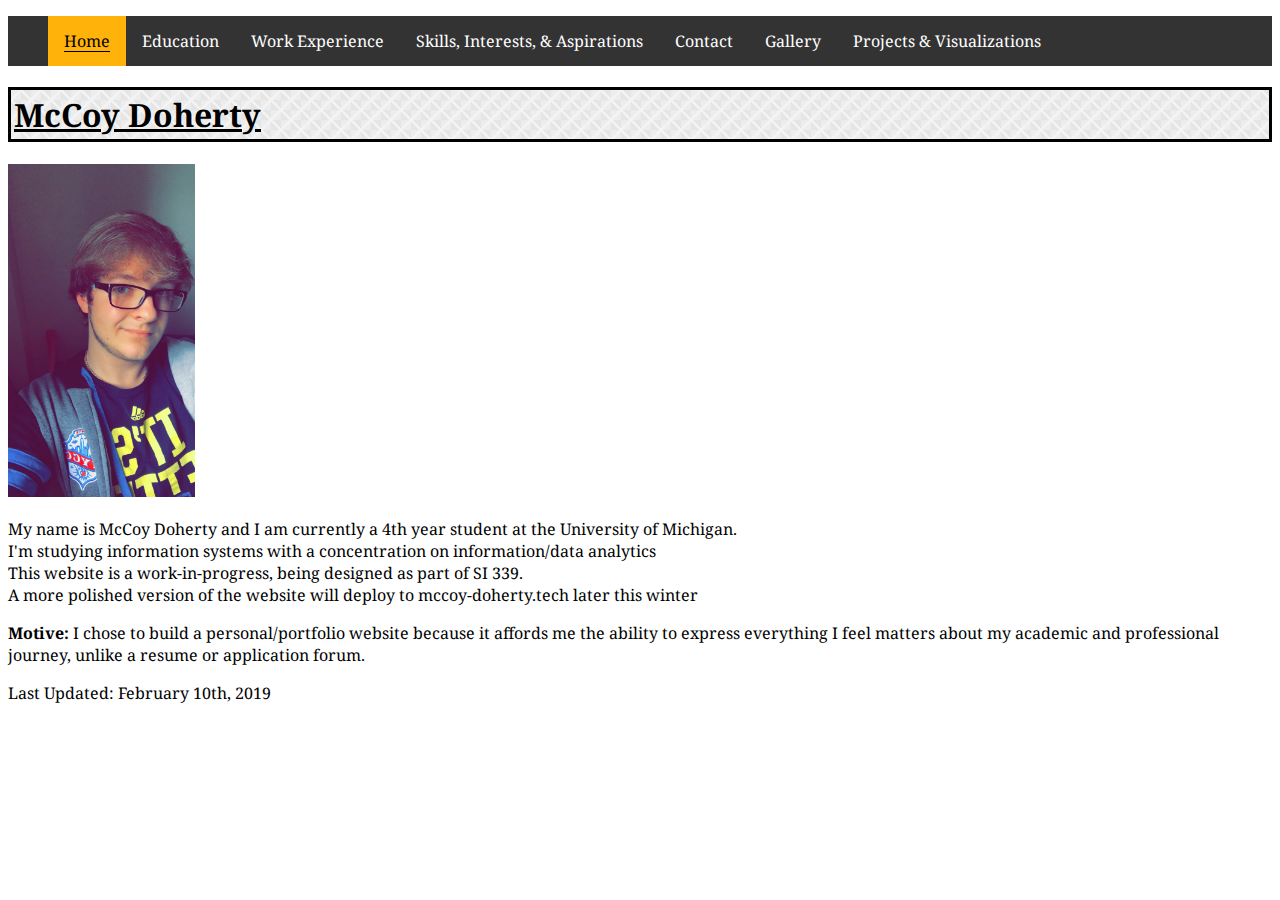
<file: index.html>
<!DOCTYPE html>
<html lang="en">
<head>
    <meta charset="UTF-8">
    <meta name="viewport" content="width=device-width, initial-scale=1.0">
    <meta http-equiv="X-UA-Compatible" content="ie=edge">

    <!-- The self-made style sheet import -->
    <!--<link rel="stylesheet" type="text/css" href="css/reset.css"> -->
    <link rel="stylesheet" type="text/css" href="css/stylish.css">
    <link rel="shortcut icon" href="images/favicon.png" type="image/x-icon">
    <!-- The Google Fonts import for Noto Serif -->
    <link href='https://fonts.googleapis.com/css?family=Noto%20Serif' rel='stylesheet'>
    <style>
    body {
        font-family: 'Noto Serif';font-size: 16px;
    }
    </style>

    <title>Homepage</title>
</head>

<body>
    <header>
        <nav>
            <a class="skip-to-cont" href=#content>Skip to Content</a>
            <ul>
                <li><a href="index.html" class="current">Home</a></li>
                <li><a href="p2_education.html">Education</a></li>
                <li><a href="p3_employment.html">Work Experience</a></li>
                <li><a href="p4_skills.html">Skills, Interests, & Aspirations</a></li>
                <li><a href="p5_contact.html">Contact</a></li>
                <li><a href="p6_gallery.html">Gallery</a></li>
                <li><a href="p7_projects.html">Projects & Visualizations</a></li>
            <!-- Maybe do a P8_TheStory that just talks through progression of stuff -->
            </ul>
        </nav>
        <h1 class="header-title">McCoy Doherty</h1>
    </header>
    <main id="content">
        <!-- 20% translated to pixel values-->
        <img src="images/self_photo.JPG" height="333" width="187" alt="Personal Headshot">
        <!-- Some kind of general or mission statement -->
        <!-- This is a solid start but maybe devise something better later --> 
        <div>
            <p>My name is McCoy Doherty and I am currently a 4th year student at the University of Michigan.<br>
            I'm studying information systems with a concentration on information/data analytics<br>
            This website is a work-in-progress, being designed as part of SI 339.<br>
            A more polished version of the website will deploy to mccoy-doherty.tech later this winter</p>  
        </div>

        <div>
            <p>
                <b>Motive:</b> I chose to build a personal/portfolio website because it affords me the ability to express
                everything I feel matters about my academic and professional journey, unlike a resume or application forum.
            </p>
        </div>
    </main>  
    <footer>
        <p>Last Updated: February 10th, 2019</p>
    </footer>
</body>
</html>
</file>
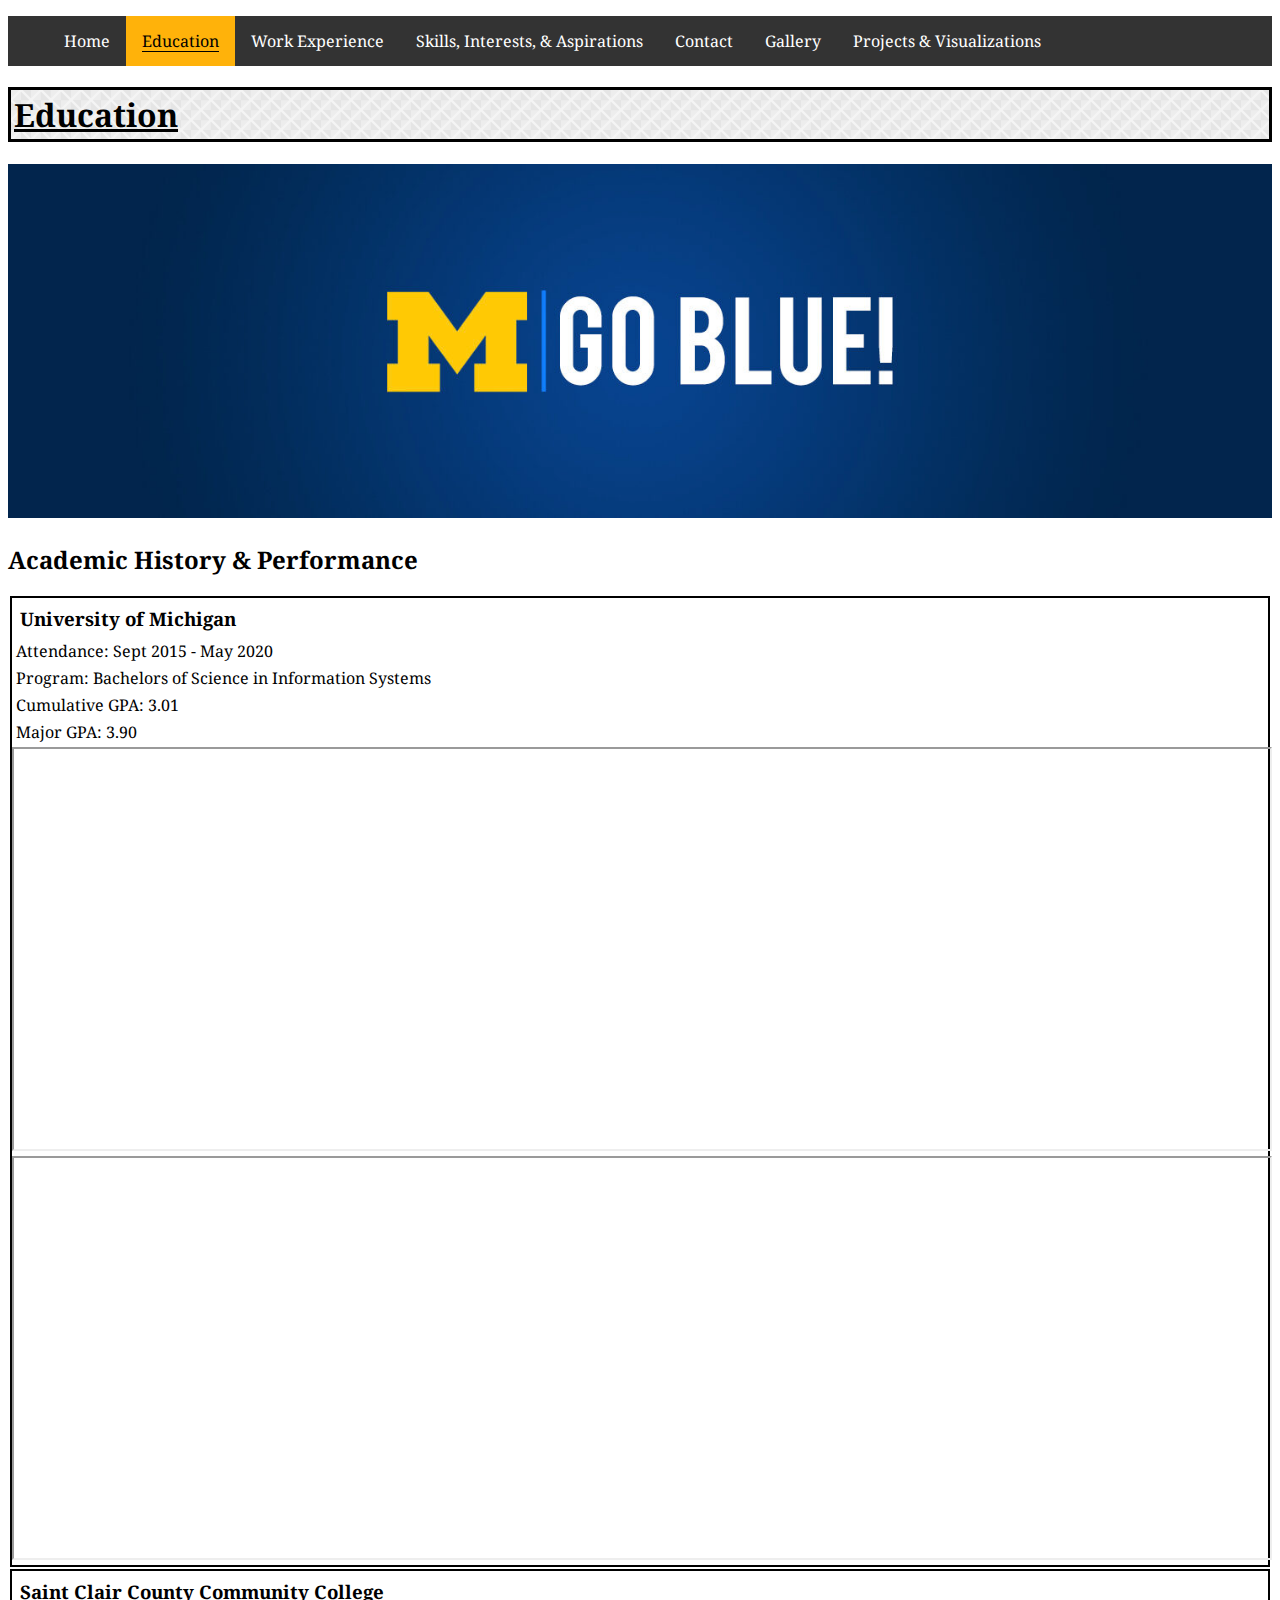
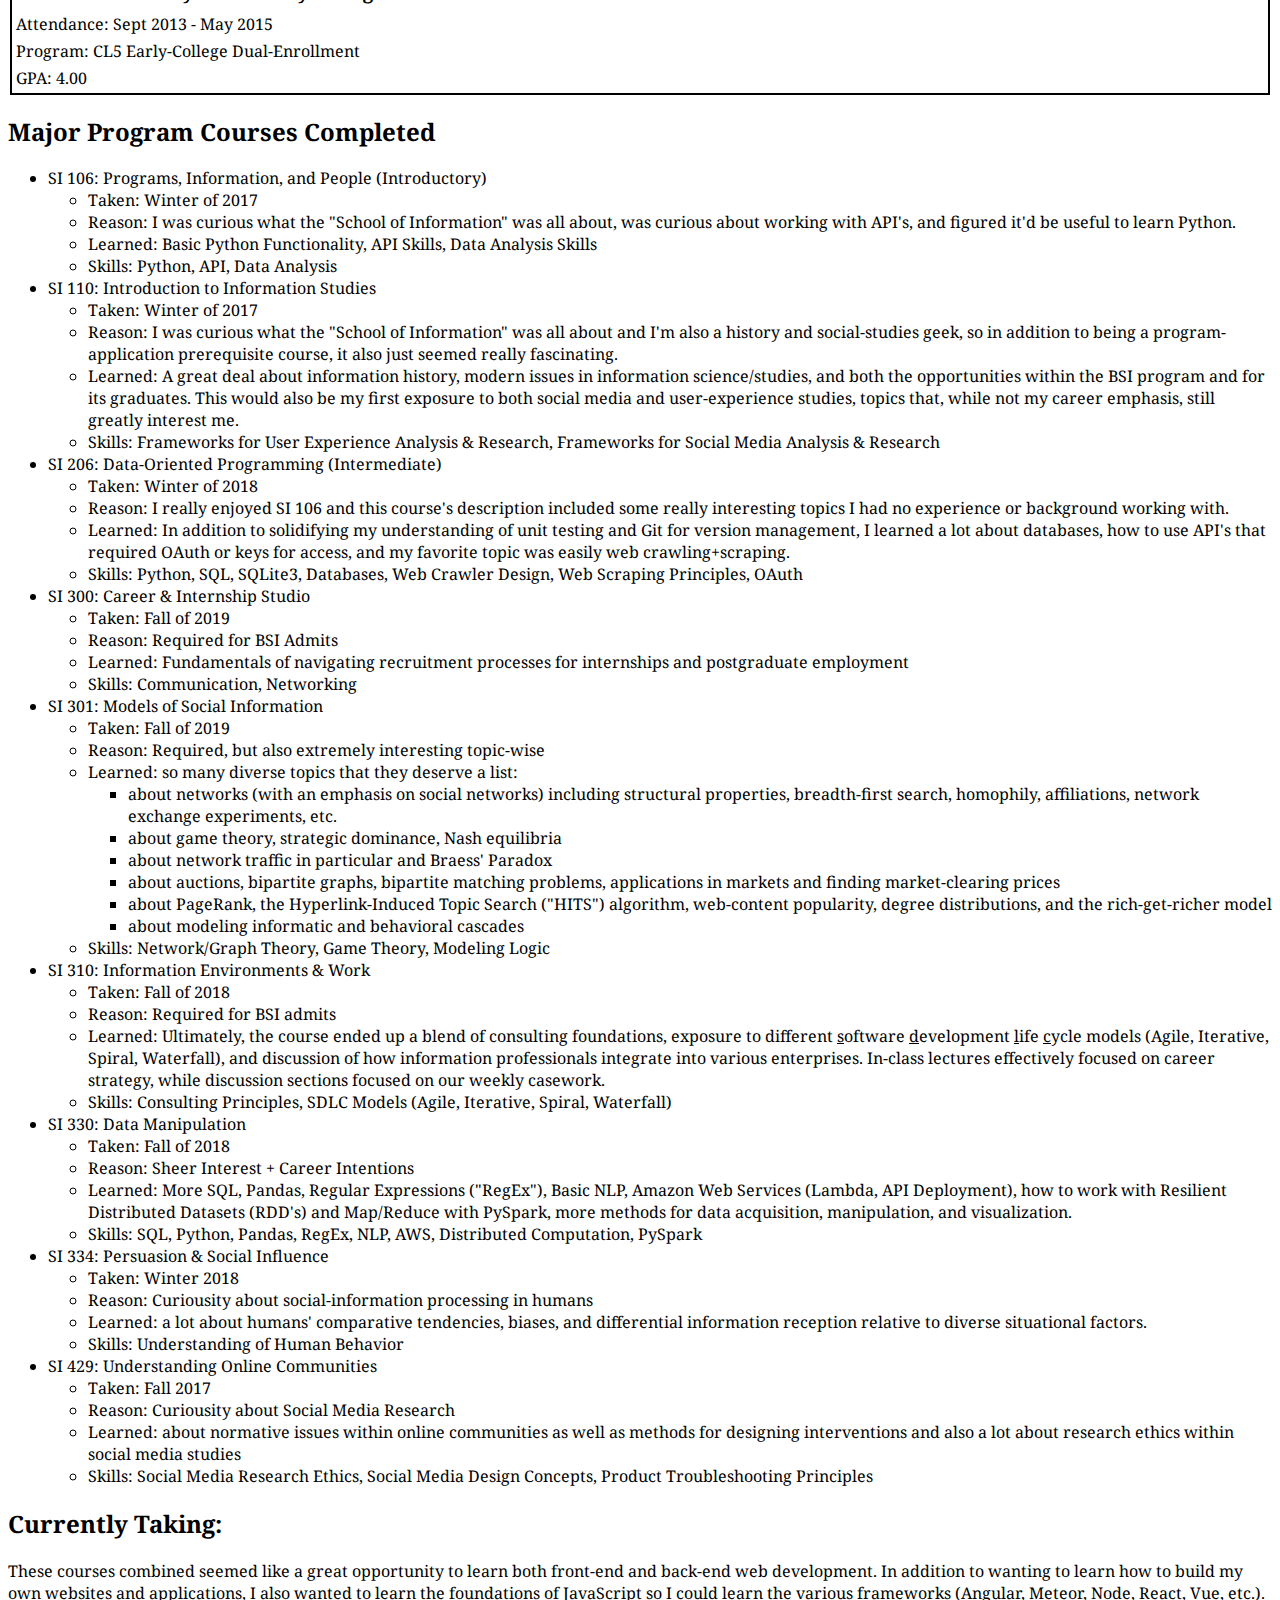
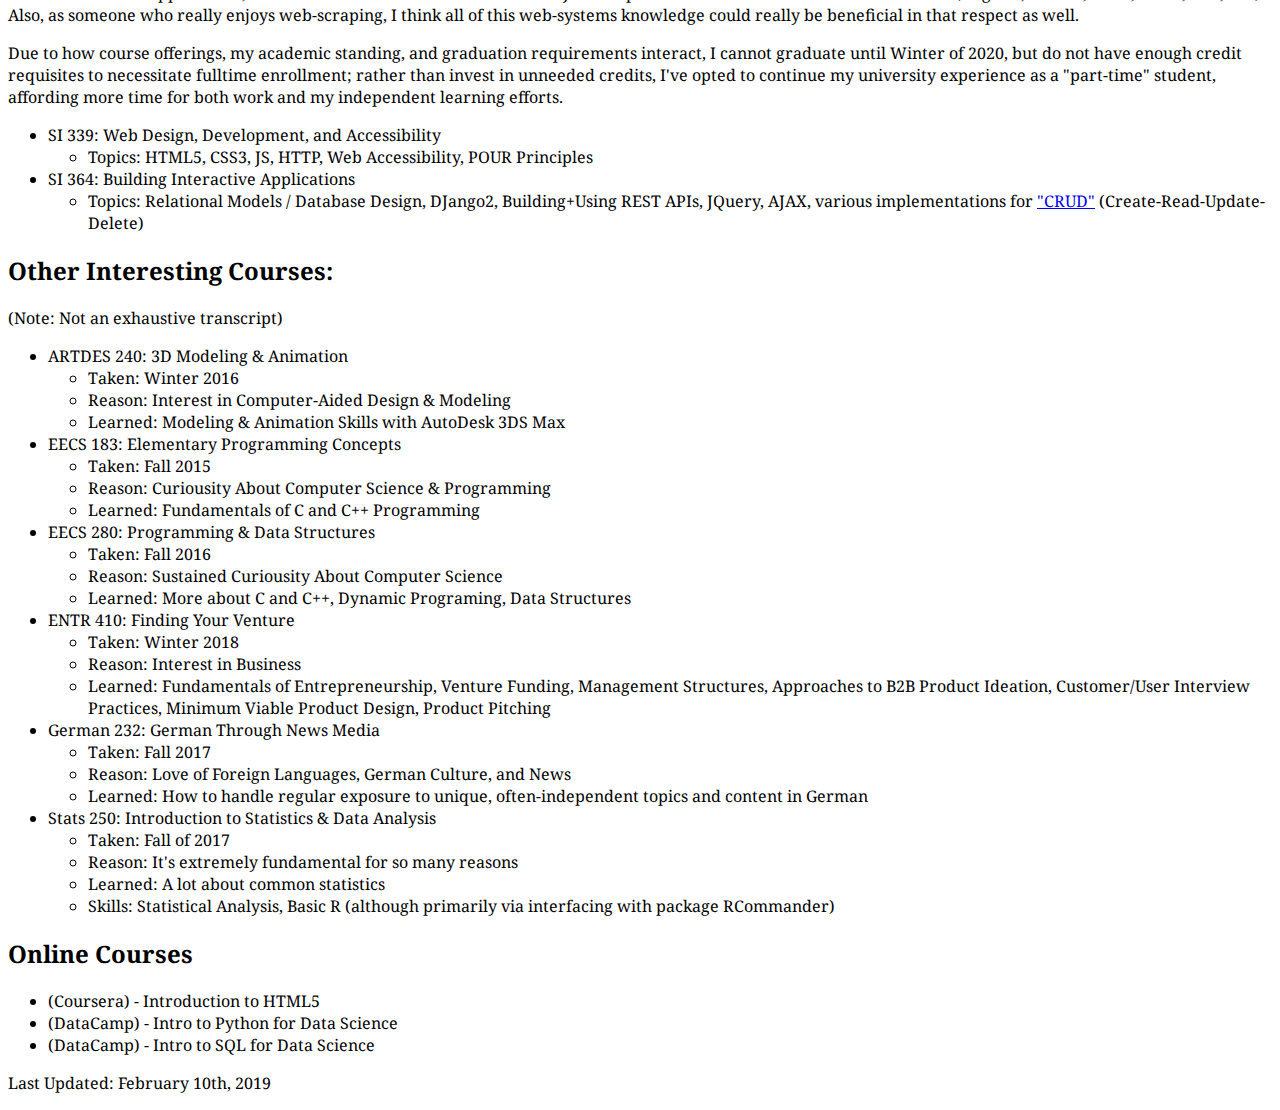
<file: p2_education.html>
<!DOCTYPE html>
<html lang="en">
<head>
    <meta charset="UTF-8">
    <meta name="viewport" content="width=device-width, initial-scale=1.0">
    <meta http-equiv="X-UA-Compatible" content="ie=edge">

    <!-- The self-made style sheet import -->
    <link rel="stylesheet" type="text/css" href="css/stylish.css">
    <link rel="shortcut icon" href="images/favicon.png" type="image/x-icon">
    <!-- The Google Fonts import for Noto Serif -->
    <link href='https://fonts.googleapis.com/css?family=Noto%20Serif' rel='stylesheet'>
    <style>
    body {
        font-family: 'Noto Serif';font-size: 16px;
    }
    </style>
    <title>Education</title>
</head>

<body>
    <header>
        <nav>
            <a class="skip-to-cont" href=#content>Skip to Content</a>
            <ul>
                <li><a href="index.html">Home</a></li>
                <li><a href="p2_education.html" class="current">Education</a></li>
                <li><a href="p3_employment.html">Work Experience</a></li>
                <li><a href="p4_skills.html">Skills, Interests, & Aspirations</a></li>
                <li><a href="p5_contact.html">Contact</a></li>
                <li><a href="p6_gallery.html">Gallery</a></li>
                <li><a href="p7_projects.html">Projects & Visualizations</a></li>
            </ul>
        </nav>
        
        <h1 class="header-title">Education</h1>
        <img id="go-blue-stretch-banner" src="images/go_blue_long.jpg" alt="Go Blue">
    </header>

    <main id="content">
    <!-- Later convert into some type of distinguished section -->
    <!-- A type of header, maybe with a GPA over time graph to show improvement trend -->

    <div id="academic-institutions">
        <h2>Academic History & Performance</h2>
        <div id="academic-institutions-container">
            <div class="collegiate-entry">
                <h3>University of Michigan</h3>
                <p>Attendance: Sept 2015 - May 2020<br>
                <p>Program: Bachelors of Science in Information Systems<br>
                <p>Cumulative GPA: 3.01<br>
                <p>Major GPA: 3.90</p>
                <div id="academic-plots">
                    <iframe width="600" height="400" frameborder="1" scrolling="no"
                    src="https://plot.ly/~mcshaned/25.embed"></iframe>
                    <iframe width="600" height="400" frameborder="1" scrolling="no"
                    src="https://plot.ly/~mcshaned/27.embed"></iframe>
                </div>
            </div>
            <div class="collegiate-entry">
                <h3>Saint Clair County Community College</h3>
                <p>Attendance: Sept 2013 - May 2015<br>
                <p>Program: CL5 Early-College Dual-Enrollment<br>
                <p>GPA: 4.00</p>
            </div>
        </div>
    </div>

    <!-- Move Current to here? Create nav panel due to page length-->
    <div id="major-courses">
    <h2>Major Program Courses Completed</h2>
    <ul>
        <li>SI 106: Programs, Information, and People (Introductory)
        <ul>
            <li>Taken: Winter of 2017</li>
            <li>
                Reason: I was curious what the "School of Information" was all about, was curious about
                working with API's, and figured it'd be useful to learn Python.
            </li>
            <li>
                Learned: Basic Python Functionality, API Skills, Data Analysis Skills
            </li>
            <li>
                <!-- For this particular entry, duality of Learned V Skills does seem very redundant. -->
                <!-- Make decisions regarding this later. -->
                Skills: Python, API, Data Analysis
            </li>
        </ul>
        </li>

        <li>SI 110: Introduction to Information Studies
        <ul>
            <li>Taken: Winter of 2017</li>
            <li>Reason: I was curious what the "School of Information" was all about and I'm also a history and social-studies geek,
                so in addition to being a program-application prerequisite course, it also just seemed really fascinating.
            </li>
            <li>
                Learned: A great deal about information history, modern issues in information science/studies,
                and both the opportunities within the BSI program and for its graduates. This would also be my first exposure to
                both social media and user-experience studies, topics that, while not my career emphasis, still greatly interest me.
            </li>
            <li>
                Skills: Frameworks for User Experience Analysis & Research, Frameworks for Social Media Analysis & Research
            </li>
            <!-- Could potentially attach/link/connect some assignments from it once that's all figured out -->
            <!-- Scan and make any currections necessary, though. -->
        </ul>
        </li>

        <li>SI 206: Data-Oriented Programming (Intermediate)
        <ul>
            <li>Taken: Winter of 2018</li>
            <li>
                Reason: I really enjoyed SI 106 and this course's description included some really interesting topics I had no
                experience or background working with.
            </li>
            <li>
                Learned: In addition to solidifying my understanding of unit testing and Git for version management,
                I learned a lot about databases, how to use API's that required OAuth or keys for access,
                and my favorite topic was easily web crawling+scraping.
            </li>
            <li>
                Skills: Python, SQL, SQLite3, Databases, Web Crawler Design, Web Scraping Principles, OAuth
            </li>
        </ul>
        </li>

        <li>SI 300: Career & Internship Studio
        <ul>
            <li>Taken: Fall of 2019</li>
            <li>Reason: Required for BSI Admits</li>
            <li>Learned: Fundamentals of navigating recruitment processes for internships and postgraduate employment</li>
            <li>Skills: Communication, Networking</li>
        </ul>
        </li>


        <li>SI 301: Models of Social Information
        <ul>
            <li>Taken: Fall of 2019</li>
            <li>Reason: Required, but also extremely interesting topic-wise</li>
            <li>
                Learned: so many diverse topics that they deserve a list:
                <ul>
                    <li>
                        about networks (with an emphasis on social networks) including
                        structural properties, breadth-first search, homophily, affiliations,
                        network exchange experiments, etc.
                    </li>
                    <li>
                        about game theory, strategic dominance, Nash equilibria
                    </li>
                    <li>
                        about network traffic in particular and Braess' Paradox
                    </li>
                    <li>
                        about auctions, bipartite graphs, bipartite matching problems,
                        applications in markets and finding market-clearing prices
                    </li>
                    <li>
                        about PageRank, the Hyperlink-Induced Topic Search ("HITS") algorithm,
                        web-content popularity, degree distributions, and the rich-get-richer model
                    </li>
                    <li>
                        about modeling informatic and behavioral cascades
                    </li>
                </ul>
            </li>
            <li>Skills: Network/Graph Theory, Game Theory, Modeling Logic</li>
        </ul>
        </li>

        <li>SI 310: Information Environments & Work
        <ul>
            <li>Taken: Fall of 2018</li>
            <li>Reason: Required for BSI admits</li>
            <li>
                <!-- Underline S, D, L, C below to visually define later-used standard abbreviation SDLC to unfamiliar audiences -->
                Learned: Ultimately, the course ended up a blend of consulting foundations, exposure to different
                <u>s</u>oftware <u>d</u>evelopment <u>l</u>ife <u>c</u>ycle models (Agile, Iterative, Spiral, Waterfall),
                and discussion of how information professionals integrate into various enterprises. In-class lectures effectively
                focused on career strategy, while discussion sections focused on our weekly casework.
            </li>
            <li>Skills: Consulting Principles, SDLC Models (Agile, Iterative, Spiral, Waterfall)</li>
        </ul>
        </li>

        <li>SI 330: Data Manipulation
        <ul>
            <li>Taken: Fall of 2018</li>
            <li>Reason: Sheer Interest + Career Intentions</li>
            <li>
                Learned: More SQL, Pandas, Regular Expressions ("RegEx"), Basic NLP, Amazon Web Services (Lambda, API Deployment),
                how to work with Resilient Distributed Datasets (RDD's) and Map/Reduce with PySpark, more methods for data 
                acquisition, manipulation, and visualization.
            </li>
            <li>Skills: SQL, Python, Pandas, RegEx, NLP, AWS, Distributed Computation, PySpark</li>
        </ul>
        </li>

        <li>SI 334: Persuasion & Social Influence
        <ul>
            <li>Taken: Winter 2018</li>
            <li>Reason: Curiousity about social-information processing in humans</li>
            <li>
                Learned: a lot about humans' comparative tendencies, biases, and differential information reception relative
                to diverse situational factors.
            </li>
            <li>Skills: Understanding of Human Behavior</li>
        </ul>
        </li>

        <li>SI 429: Understanding Online Communities
        <ul>
            <li>Taken: Fall 2017</li>
            <li>Reason: Curiousity about Social Media Research</li>
            <li>
                Learned: about normative issues within online communities as well as methods for designing interventions
                and also a lot about research ethics within social media studies
            </li>
            <li>Skills: Social Media Research Ethics, Social Media Design Concepts, Product Troubleshooting Principles</li>
        </ul>
        </li>
    </ul>
    </div>

    <div id="current-courses">
    <h2>Currently Taking:</h2>
    <p>
        These courses combined seemed like a great opportunity to learn both front-end and back-end web development.
        In addition to wanting to learn how to build my own websites and applications, I also wanted to learn the foundations of
        JavaScript so I could learn the various frameworks (Angular, Meteor, Node, React, Vue, etc.).
        Also, as someone who really enjoys web-scraping, I think all of this web-systems knowledge could really be beneficial in 
        that respect as well.
    </p>
    <p>
        Due to how course offerings, my academic standing, and graduation requirements interact, I cannot graduate until Winter of 2020,
        but do not have enough credit requisites to necessitate fulltime enrollment; rather than invest in unneeded credits, I've opted
        to continue my university experience as a "part-time" student, affording more time for both work and my independent learning efforts.
    </p>

    <ul>
        <li>SI 339: Web Design, Development, and Accessibility
        <ul>
            <li>Topics: HTML5, CSS3, JS, HTTP, Web Accessibility, POUR Principles</li>
        </ul>
        </li>

        <li>SI 364: Building Interactive Applications
        <ul>
            <li>
                <!-- Hyperlink the Wiki for CRUD -->
                Topics: Relational Models / Database Design, DJango2, Building+Using REST APIs, JQuery, AJAX,
                various implementations for <a href="https://en.wikipedia.org/wiki/Create,_read,_update_and_delete">"CRUD"</a>
                (Create-Read-Update-Delete)
            </li>
        </ul>
        </li>
    </ul>
    </div>

    <div id="non-major-courses">
    <h2>Other Interesting Courses:</h2>
    <p>(Note: Not an exhaustive transcript)</p>
    <ul>
        <li>ARTDES 240: 3D Modeling & Animation
        <ul>
            <li>Taken: Winter 2016</li>
            <li>Reason: Interest in Computer-Aided Design & Modeling</li>
            <li>Learned: Modeling & Animation Skills with AutoDesk 3DS Max</li>
        </ul>
        </li>

        <li>EECS 183: Elementary Programming Concepts
        <ul>
            <li>Taken: Fall 2015</li>
            <li>Reason: Curiousity About Computer Science & Programming</li>
            <li>Learned: Fundamentals of C and C++ Programming</li>
        </ul>
        </li>

        <li>EECS 280: Programming & Data Structures
        <ul>
            <li>Taken: Fall 2016</li>
            <li>Reason: Sustained Curiousity About Computer Science</li>
            <li>Learned: More about C and C++, Dynamic Programing, Data Structures</li>
        </ul>
        </li>

        <li>ENTR 410: Finding Your Venture
        <ul>
            <li>Taken: Winter 2018</li>
            <li>Reason: Interest in Business</li>
            <li>
                Learned: Fundamentals of Entrepreneurship, Venture Funding, Management Structures, Approaches to B2B Product Ideation,
                Customer/User Interview Practices, Minimum Viable Product Design, Product Pitching 
            </li>
        </ul>
        </li>

        <li>German 232: German Through News Media
        <ul>
            <li>Taken: Fall 2017</li>
            <li>Reason: Love of Foreign Languages, German Culture, and News</li>
            <li>Learned: How to handle regular exposure to unique, often-independent topics and content in German</li>
        </ul>
        </li>

        <li>Stats 250: Introduction to Statistics & Data Analysis
        <ul>
            <li>Taken: Fall of 2017</li>
            <li>Reason: It's extremely fundamental for so many reasons</li>
            <li>Learned: A lot about common statistics</li>
            <li>Skills: Statistical Analysis, Basic R (although primarily via interfacing with package RCommander)</li>
        </ul>
        </li>
    </ul>
    </div>

    <div id="online-courses">
    <h2>Online Courses</h2>
    <!-- List -->
    <!-- Course Title, Course Description, Venue-->
    <!-- Also able to provide certificate link / embedding for some -->
    <ul>
        <li>(Coursera) - Introduction to HTML5</li>
        <li>(DataCamp) - Intro to Python for Data Science</li>
        <li>(DataCamp) - Intro to SQL for Data Science</li>
    </ul>
    </div>

    </main>
<footer>
    <p>Last Updated: February 10th, 2019</p>
</footer>
</body>
</html>
</file>
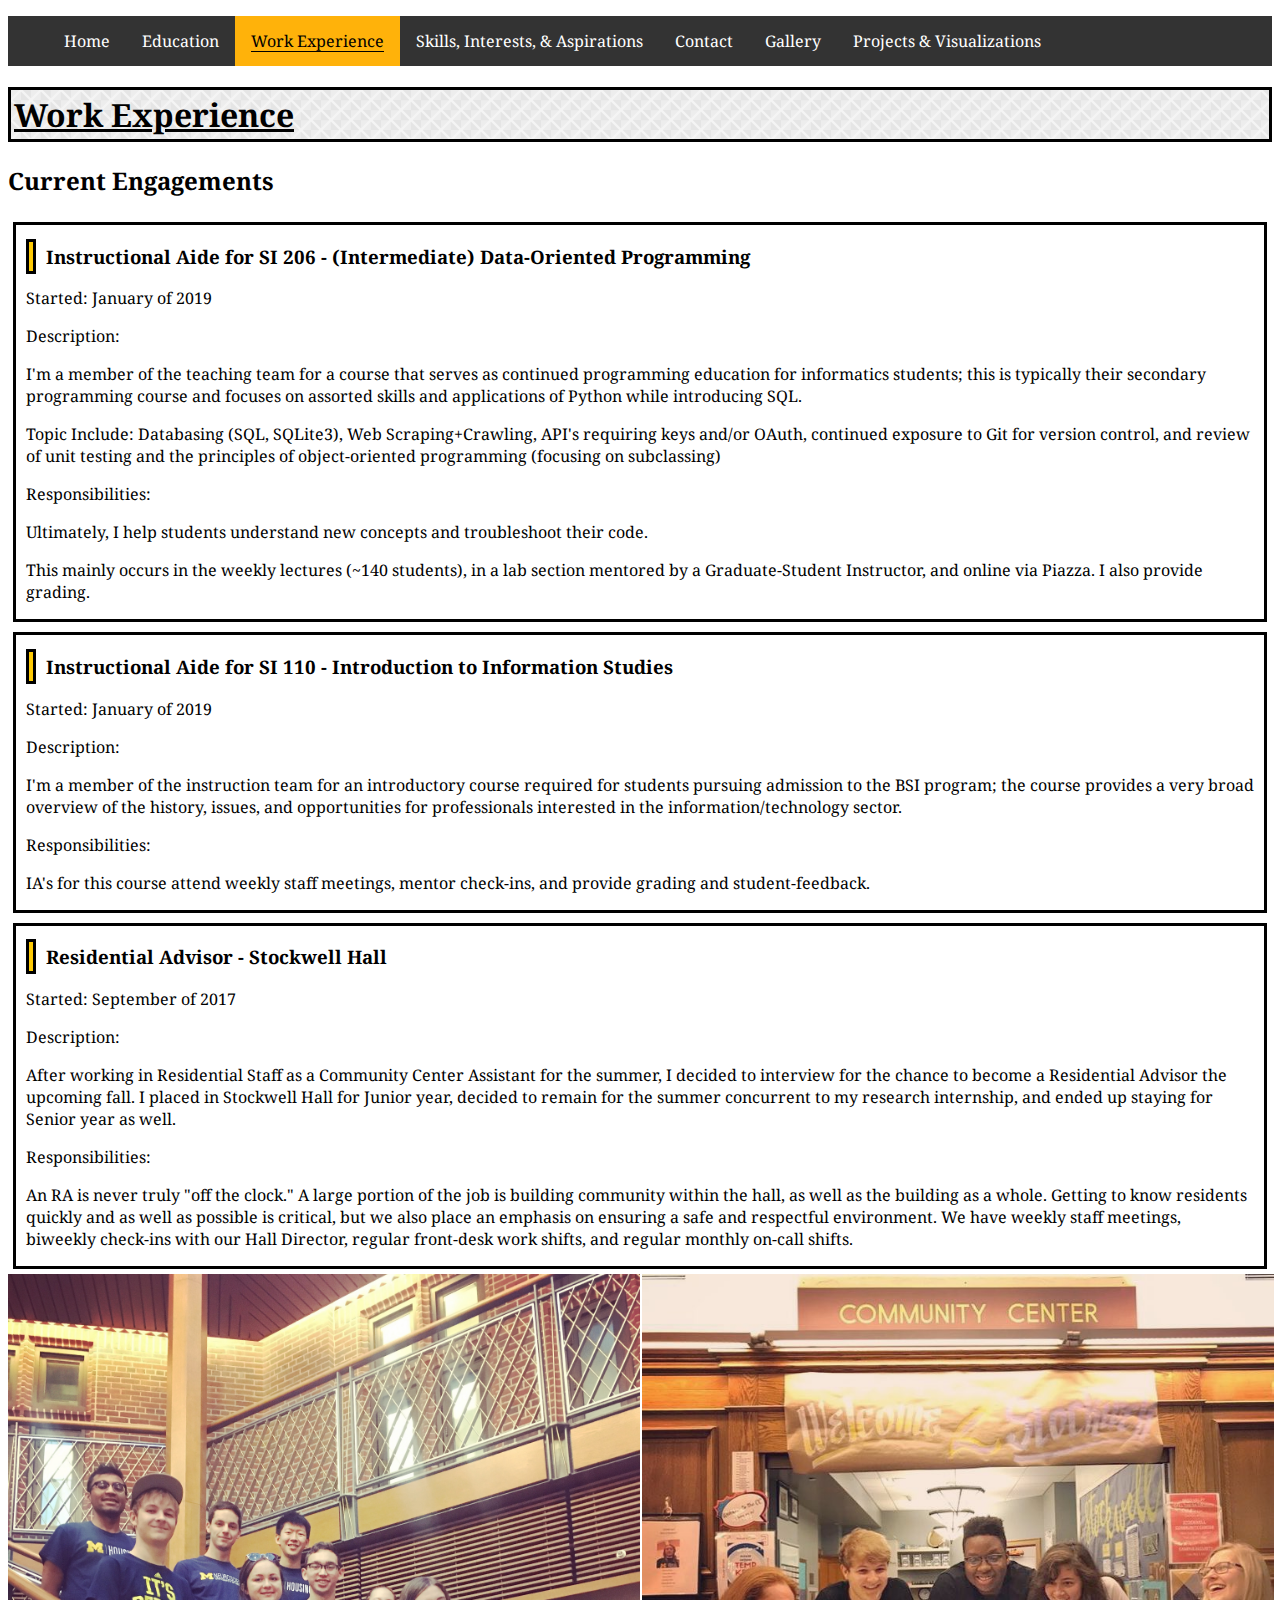
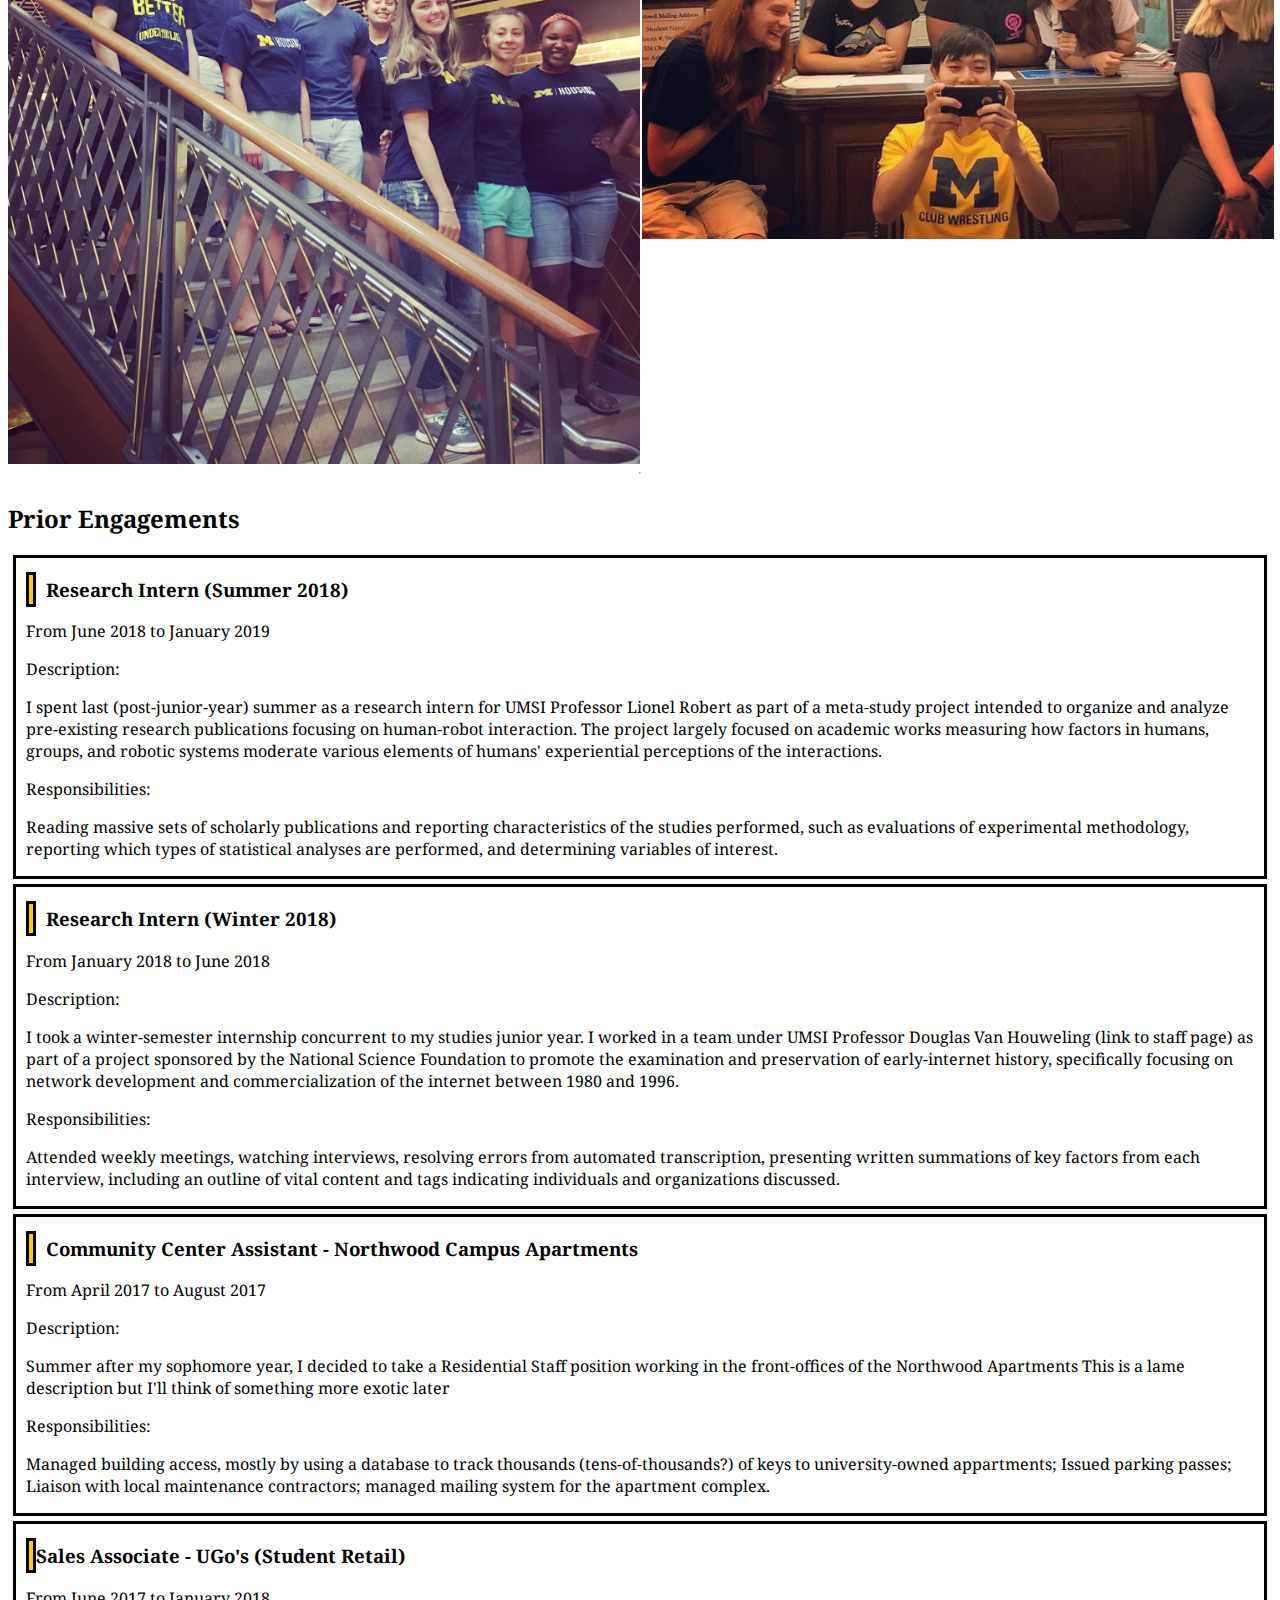
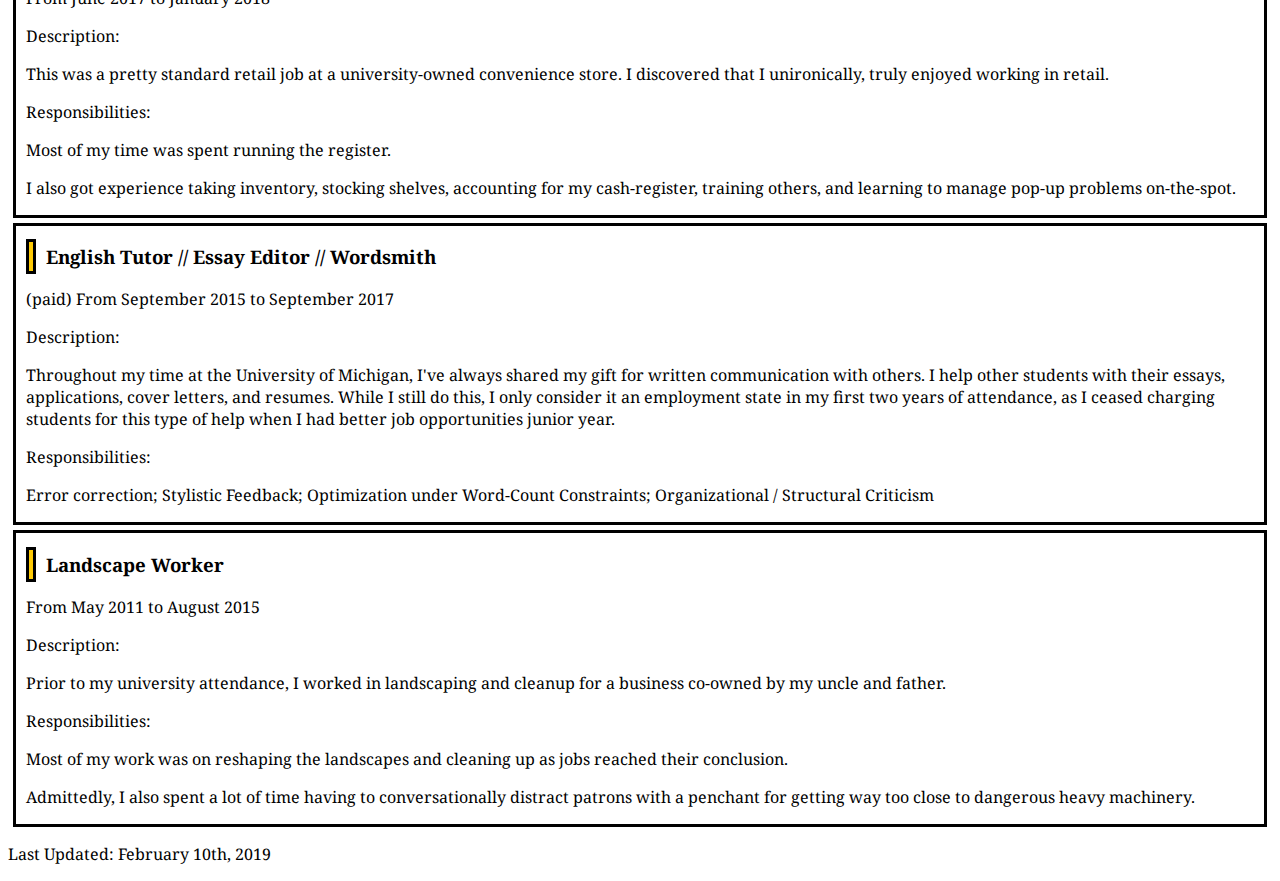
<file: p3_employment.html>
<!DOCTYPE html>
<html lang="en">
<head>
    <meta charset="UTF-8">
    <meta name="viewport" content="width=device-width, initial-scale=1.0">
    <meta http-equiv="X-UA-Compatible" content="ie=edge">
    <!-- The self-made style sheet import -->
    <link rel="stylesheet" type="text/css" href="css/stylish.css">
    <link rel="shortcut icon" href="images/favicon.png" type="image/x-icon">
    <!-- Font-Awesome import -->
    <link rel="stylesheet" href="https://use.fontawesome.com/releases/v5.7.1/css/all.css"
    integrity="sha384-fnmOCqbTlWIlj8LyTjo7mOUStjsKC4pOpQbqyi7RrhN7udi9RwhKkMHpvLbHG9Sr" crossorigin="anonymous">
    <!-- The Google Fonts import for Noto Serif -->
    <link href='https://fonts.googleapis.com/css?family=Noto%20Serif' rel='stylesheet'>
    
    <style>
    body {
        font-family: 'Noto Serif';font-size: 16px;
    }
    </style>
    <title>Employment</title>
</head>
<body>
    <header>
        <nav>
            <a class="skip-to-cont" href=#content>Skip to Content</a>
            <ul>
                <li><a href="index.html">Home</a></li>
                <li><a href="p2_education.html">Education</a></li>
                <li><a href="p3_employment.html" class="current">Work Experience</a></li>
                <li><a href="p4_skills.html">Skills, Interests, & Aspirations</a></li>
                <li><a href="p5_contact.html">Contact</a></li>
                <li><a href="p6_gallery.html">Gallery</a></li>
                <li><a href="p7_projects.html">Projects & Visualizations</a></li>
            </ul>
        </nav>
        <h1 class="header-title">Work Experience</h1>
    </header>

    <main id="content">

    <h2>Current Engagements</h2>

    <div class="flex-container-current-employment">
    <div class="job-panel">
    <h3><i class="fas fa-book"></i>&nbsp; Instructional Aide for SI 206 - (Intermediate) Data-Oriented Programming</h3>
    <p>Started: January of 2019</p>
    <p>Description:</p>
    <p>
        I'm a member of the teaching team for a course that serves as continued programming education
        for informatics students; this is typically their secondary programming course and focuses on
        assorted skills and applications of Python while introducing SQL.
    </p>
    <p>
        Topic Include: Databasing (SQL, SQLite3), Web Scraping+Crawling, API's requiring keys and/or OAuth,
        continued exposure to Git for version control, and review of unit testing and 
        the principles of object-oriented programming (focusing on subclassing)
    </p>
    <p>Responsibilities:</p>
    <p>Ultimately, I help students understand new concepts and troubleshoot their code.</p>
    <p>This mainly occurs in the weekly lectures (~140 students), in a lab section mentored by a
        Graduate-Student Instructor, and online via Piazza. I also provide grading.</p>
    </div>

    <div class="job-panel">
    <h3><i class="fas fa-book"></i>&nbsp; Instructional Aide for SI 110 - Introduction to Information Studies</h3>
    <p>Started: January of 2019</p>
    <p>Description:</p>
    <p>
        I'm a member of the instruction team for an introductory course required for students pursuing
        admission to the BSI program; the course provides a very broad overview of the history, issues, and opportunities
        for professionals interested in the information/technology sector.
    </p>
    <p>Responsibilities:</p>
    <p>IA's for this course attend weekly staff meetings, mentor check-ins, and provide grading and student-feedback.</p>
    </div>

    <div class="job-panel">
    <h3><i class="fas fa-user-friends"></i>&nbsp; Residential Advisor - Stockwell Hall</h3>
    <p>Started: September of 2017</p>
    <p>Description:</p>    
    <p>
        After working in Residential Staff as a Community Center Assistant for the summer, I decided to interview
        for the chance to become a Residential Advisor the upcoming fall. I placed in Stockwell Hall for Junior year,
        decided to remain for the summer concurrent to my research internship, and ended up staying for Senior year as well.
    </p>
    <p>Responsibilities:</p>
    <p>
        An RA is never truly "off the clock." A large portion of the job is building community within the hall, as well as the
        building as a whole. Getting to know residents quickly and as well as possible is critical, but we also place an emphasis on
        ensuring a safe and respectful environment. We have weekly staff meetings, biweekly check-ins with our Hall Director,
        regular front-desk work shifts, and regular monthly on-call shifts.
    </p>
    </div>

    <!-- Potentially worth combining into above <div> ??? -->
    <!-- maybe unnecessary div? -->
    <div class="flex-container-staff-photos">
        <img src="images/stockwell_staff_2017_to_2018.jpg" alt="RA - Fall & Winter Staff Photo">
        <img src="images/stockwell_staff_summer2018.jpg" alt="RA - Summer Staff Photo">
    </div>

    <!-- End of Current Engagements Section -->
    <!-- Beginning of Prior Engagements Section -->
    <!-- Potentially include Reason for Leaving under former engagements -->
    <hr>

    </div>

    <h2>Prior Engagements</h2>
    
    <div class="job-panel">
    <h3><i class="fas fa-flask"></i>&nbsp; Research Intern (Summer 2018)</h3>
    <p>From June 2018 to January 2019</p>
    <p>Description:</p>
    <p>
        I spent last (post-junior-year) summer as a research intern for UMSI Professor Lionel Robert as part of a meta-study project
        intended to organize and analyze pre-existing research publications focusing on human-robot interaction.
        The project largely focused on academic works measuring how factors in humans, groups, and robotic systems moderate 
        various elements of humans' experiential perceptions of the interactions.
    </p>
    <p>Responsibilities:</p>
    <p>
        Reading massive sets of scholarly publications and reporting characteristics of the studies performed, such as evaluations of experimental
        methodology, reporting which types of statistical analyses are performed, and determining variables of interest.
    </p>
    </div>

    <div class="job-panel">
    <h3><i class="fas fa-flask"></i>&nbsp; Research Intern (Winter 2018)</h3>
    <p>From January 2018 to June 2018</p>
    <p>Description:</p>
    <p>
        I took a winter-semester internship concurrent to my studies junior year.
        I worked in a team under UMSI Professor Douglas Van Houweling (link to staff page)
        as part of a project sponsored by the National Science Foundation to promote the examination
        and preservation of early-internet history, specifically focusing on network development and 
        commercialization of the internet between 1980 and 1996.
    </p>
    <p>Responsibilities:</p>
    <p>
        Attended weekly meetings, watching interviews, resolving errors from automated transcription,
        presenting written summations of key factors from each interview, including an outline of vital content
        and tags indicating individuals and organizations discussed.
    </p>
    </div>

    <div class="job-panel">
    <h3><i class="fas fa-user-friends"></i>&nbsp; Community Center Assistant - Northwood Campus Apartments</h3>
    <p>From April 2017 to August 2017</p> 
    <p>Description:</p>
    <p>Summer after my sophomore year, I decided to take a Residential Staff position working in 
        the front-offices of the Northwood Apartments
        This is a lame description but I'll think of something more exotic later
    </p>
    <p>Responsibilities:</p>
    <p>Managed building access, mostly by using a database to track thousands (tens-of-thousands?) of keys to
        university-owned appartments; Issued parking passes; Liaison with local maintenance contractors;
        managed mailing system for the apartment complex.  
    </p>
    </div>

    <div class="job-panel">
    <h3><i class="fas fa-barcode"></i> Sales Associate - UGo's (Student Retail)</h3>
    <p>From June 2017 to January 2018</p> 
    <p>Description:</p>
    <p>This was a pretty standard retail job at a university-owned convenience store.
        I discovered that I unironically, truly enjoyed working in retail.
    </p>
    <p>Responsibilities:</p>
    <p>Most of my time was spent running the register.</p>
    <p>I also got experience taking inventory, stocking shelves,
        accounting for my cash-register, training others, and learning to manage pop-up problems on-the-spot.
    </p>
    </div>

    <div class="job-panel">
    <h3><i class="fas fa-pencil-alt"></i>&nbsp; English Tutor // Essay Editor // Wordsmith</h3>
    <p>(paid) From September 2015 to September 2017</p>  
    <p>Description:</p>
    <p>Throughout my time at the University of Michigan, I've always shared my gift for written communication with others.
        I help other students with their essays, applications, cover letters, and resumes.
        While I still do this, I only consider it an employment state in my first two years of attendance, as I ceased
        charging students for this type of help when I had better job opportunities junior year. 
    </p>
    <p>Responsibilities:</p>
    <p>Error correction; Stylistic Feedback; Optimization under Word-Count Constraints; Organizational / Structural Criticism</p>
    </div>

    <div class="job-panel">
    <h3><i class="fas fa-hard-hat"></i>&nbsp; Landscape Worker</h3>
    <p>From May 2011 to August 2015</p>
    <p>Description:</p>
    <p>Prior to my university attendance, I worked in landscaping and cleanup for a business
        co-owned by my uncle and father.
    </p>
    <p>Responsibilities:</p>
    <p>Most of my work was on reshaping the landscapes and cleaning up as jobs reached their conclusion.</p>
    <p>Admittedly, I also spent a lot of time having to conversationally distract patrons with a penchant for getting way too close to dangerous heavy machinery.</p>
    </div>

    </main>
    
    <footer>
        <p>Last Updated: February 10th, 2019</p>
    </footer>
</body>
</html>
</file>
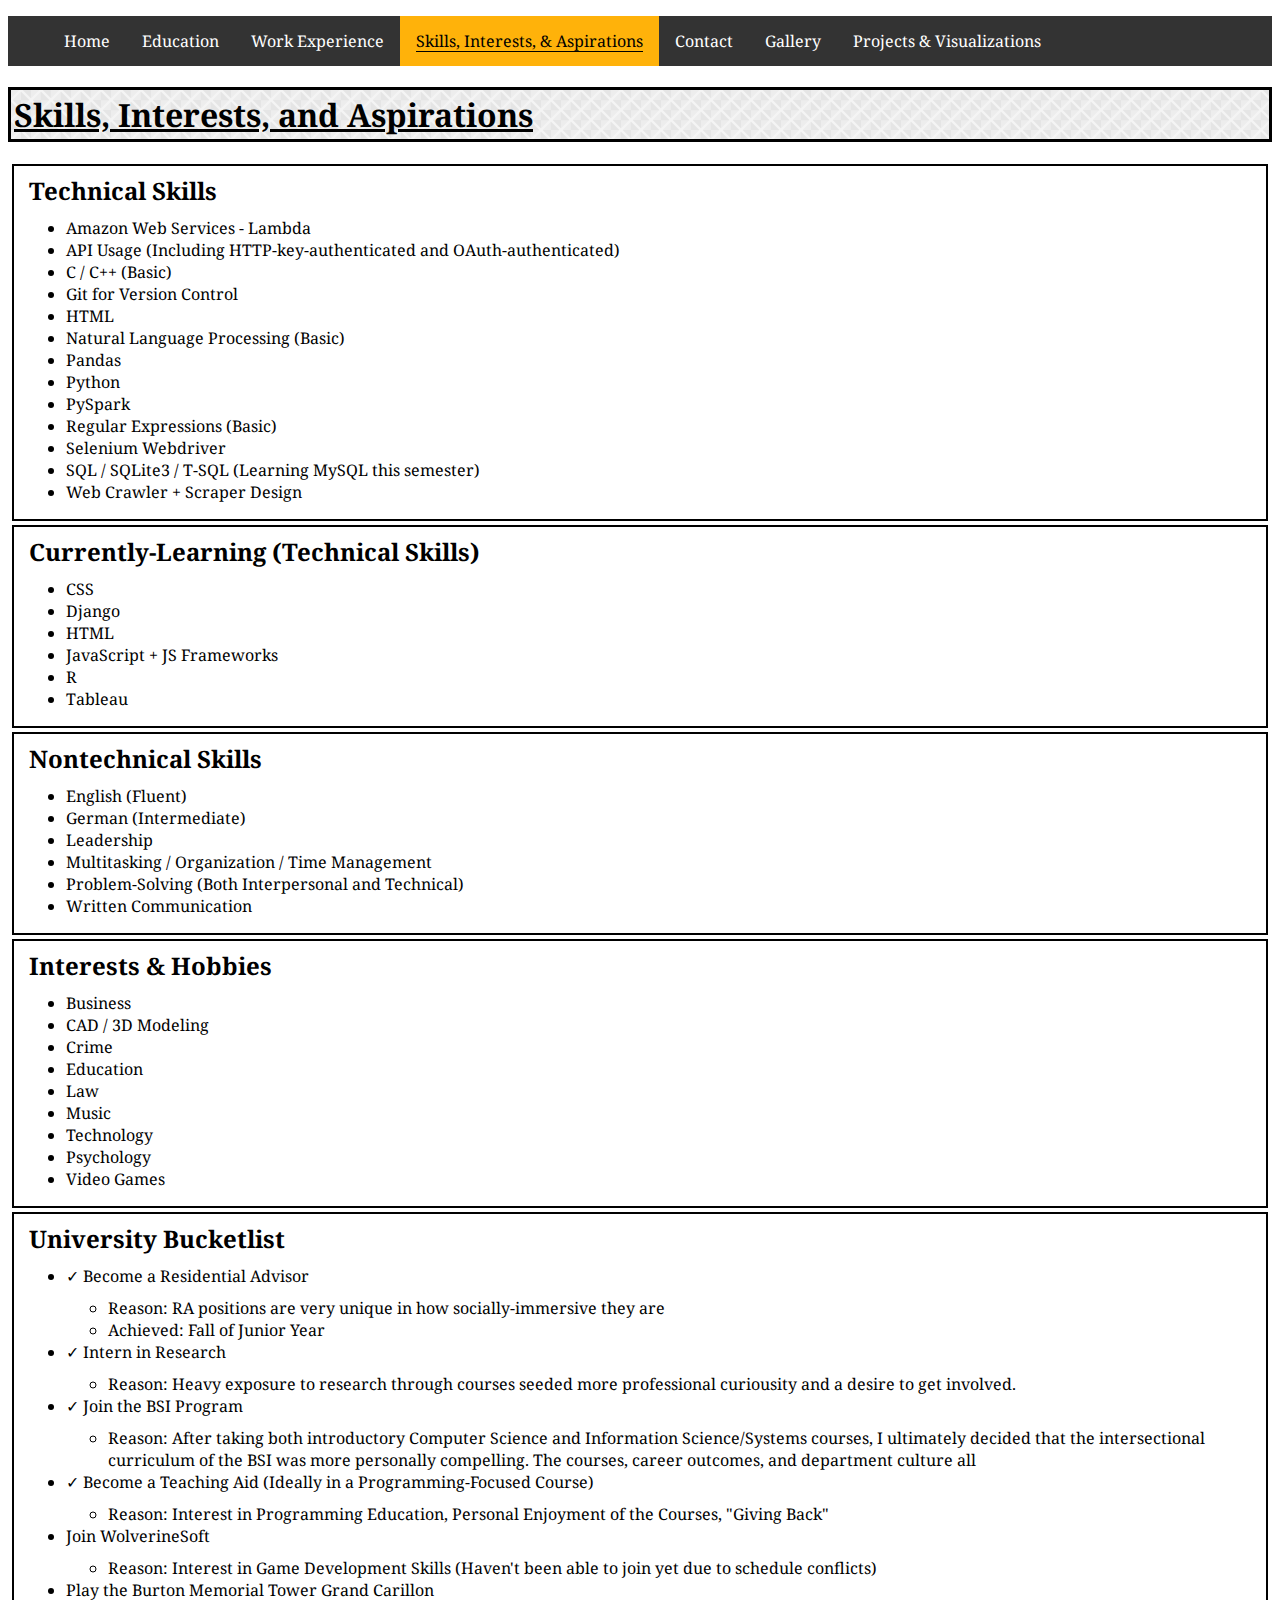
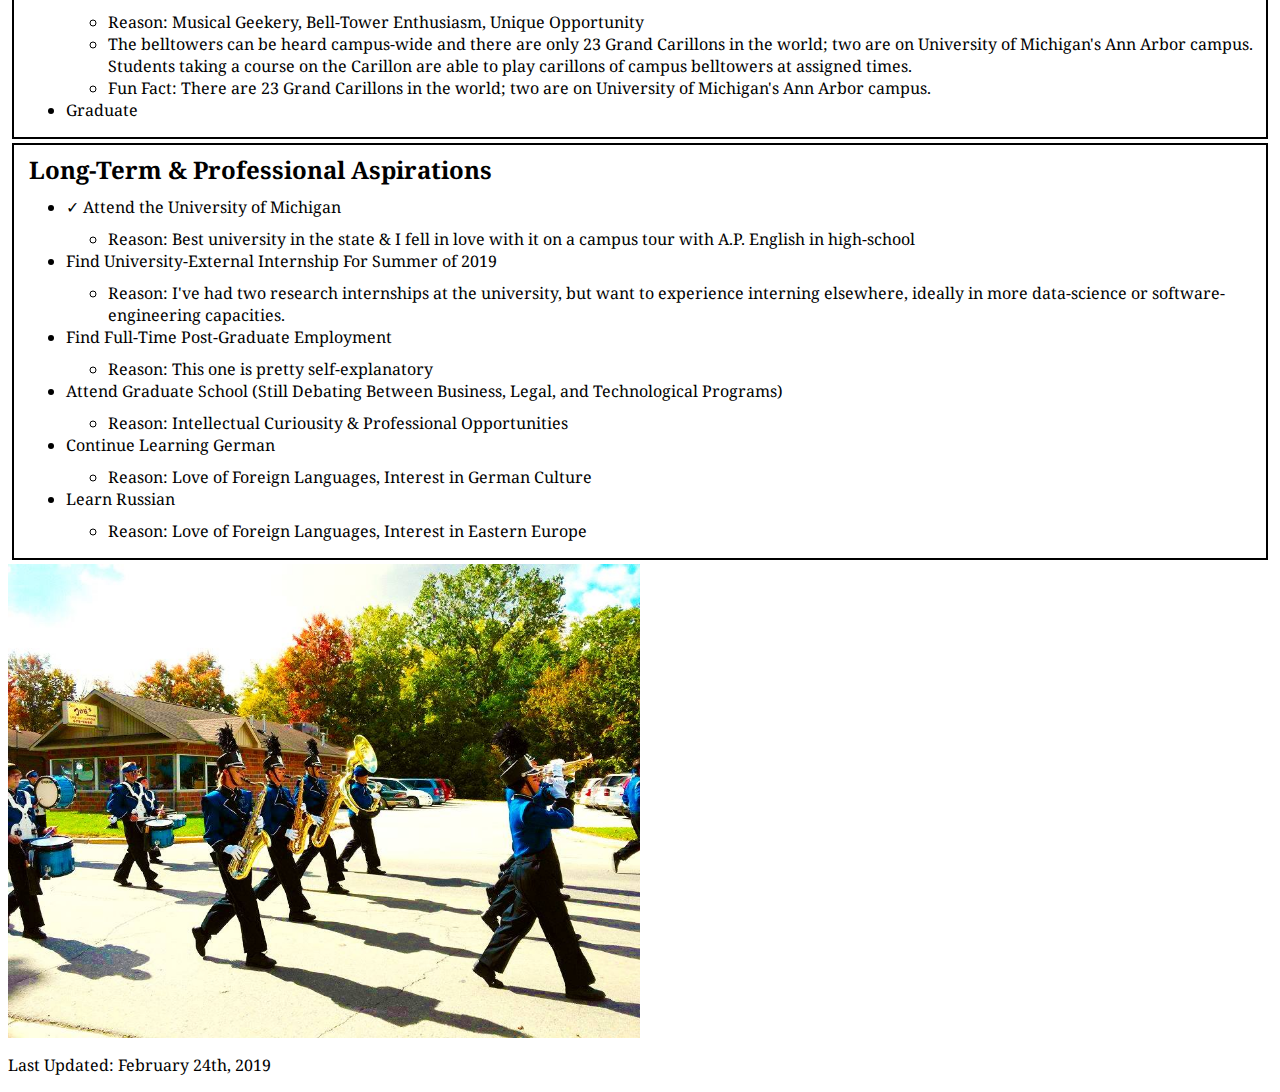
<file: p4_skills.html>
<!DOCTYPE html>
<html lang="en">
<head>
    <meta charset="UTF-8">
    <meta name="viewport" content="width=device-width, initial-scale=1.0">
    <meta http-equiv="X-UA-Compatible" content="ie=edge">
    <!-- The self-made style sheet import -->
    <link rel="stylesheet" type="text/css" href="css/stylish.css">
    <link rel="shortcut icon" href="images/favicon.png" type="image/x-icon">
    <!-- The Google Fonts import for Noto Serif -->
    <link href='https://fonts.googleapis.com/css?family=Noto%20Serif' rel='stylesheet'>
    <style>
    body {
        font-family: 'Noto Serif';font-size: 16px;
    }
    </style>
    <title>Skills, Interests, Aspirations</title>
</head>
<body>
    <header>
        <nav>
            <a class="skip-to-cont" href=#content>Skip to Content</a>
            <ul>
                <li><a href="index.html">Home</a></li>
                <li><a href="p2_education.html">Education</a></li>
                <li><a href="p3_employment.html">Work Experience</a></li>
                <li><a href="p4_skills.html" class="current">Skills, Interests, & Aspirations</a></li>
                <li><a href="p5_contact.html">Contact</a></li>
                <li><a href="p6_gallery.html">Gallery</a></li>
                <li><a href="p7_projects.html">Projects & Visualizations</a></li>
            </ul>
        </nav>
        <!-- hmm, aspirations vs ambitions...-->
        <h1 class="header-title">Skills, Interests, and Aspirations</h1>
    </header>
    
    <main id="content">

        <div class="p4-pane">
        <h2>Technical Skills</h2>
        <ul>
            <li>Amazon Web Services - Lambda</li>
            <li>API Usage (Including HTTP-key-authenticated and OAuth-authenticated)</li>
            <li>C / C++ (Basic)</li>
            <li>Git for Version Control</li>
            <li>HTML</li>
            <li>Natural Language Processing (Basic)</li>
            <li>Pandas</li>
            <li>Python</li>
            <li>PySpark</li>
            <li>Regular Expressions (Basic)</li>
            <li>Selenium Webdriver</li>
            <li>SQL / SQLite3 / T-SQL (Learning MySQL this semester)</li>
            <li>Web Crawler + Scraper Design</li>
        </ul>
        </div>

        <div class="p4-pane">
        <h2>Currently-Learning (Technical Skills)</h2>
        <ul>
            <li>CSS</li>
            <li>Django</li>
            <li>HTML</li>
            <li>JavaScript + JS Frameworks</li>
            <li>R</li>
            <li>Tableau</li>
        </ul>
        </div>

        <div class="p4-pane">
        <h2>Nontechnical Skills</h2>
        <ul>
            <li>English (Fluent)</li>
            <li>German (Intermediate)</li>
            <li>Leadership</li>
            <li>Multitasking / Organization / Time Management</li>
            <li>Problem-Solving (Both Interpersonal and Technical)</li>
            <li>Written Communication</li>
        </ul>
        </div>

        <div class="p4-pane">
        <h2>Interests & Hobbies</h2>
        <ul>
            <li>Business</li>
            <li>CAD / 3D Modeling</li>
            <li>Crime</li>
            <li>Education</li>
            <li>Law</li>
            <li>Music</li>
            <li>Technology</li>
            <li>Psychology</li>
            <li>Video Games</li>
        </ul>
        </div>

        <div class="p4-pane">
        <h2>University Bucketlist</h2>
        <!-- When you learn how to do drop-downs, convert sub-lists into dropdown menu information-->
        <ul>
            <li>&#x2713; Become a Residential Advisor
            <ul>
                <li>Reason: RA positions are very unique in how socially-immersive they are</li>
                <li>Achieved: Fall of Junior Year</li>
            </ul>
            </li>

            <li>&#x2713; Intern in Research
            <ul>
                <li>
                    Reason: Heavy exposure to research through courses seeded more professional curiousity and a desire
                    to get involved.
                </li>
            </ul>
            </li>

            <li>&#x2713; Join the BSI Program
            <ul>
                <li>
                    Reason: After taking both introductory Computer Science and Information Science/Systems courses,
                    I ultimately decided that the intersectional curriculum of the BSI was more personally compelling.
                    The courses, career outcomes, and department culture all
                </li>
            </ul>
            </li>

            <li>&#x2713; Become a Teaching Aid (Ideally in a Programming-Focused Course)
            <ul>
                <li>Reason: Interest in Programming Education, Personal Enjoyment of the Courses, "Giving Back"</li>
            </ul>
            </li>

            <li>Join WolverineSoft
            <ul>
                <li>Reason: Interest in Game Development Skills (Haven't been able to join yet due to schedule conflicts)</li>
            </ul>
            </li>

            <li>Play the Burton Memorial Tower Grand Carillon
            <ul>
                <li>Reason: Musical Geekery, Bell-Tower Enthusiasm, Unique Opportunity</li>
                <li>
                    The belltowers can be heard campus-wide and there are only 23 Grand Carillons in the world; two are on
                    University of Michigan's Ann Arbor campus. Students taking a course on the Carillon are able to play
                    carillons of campus belltowers at assigned times.
                </li>
                <li>Fun Fact: There are 23 Grand Carillons in the world; two are on University of Michigan's Ann Arbor campus.</li>
            </ul>
            </li>

            <li>Graduate</li>
        </ul>
        </div>

        <div class="p4-pane">
        <h2>Long-Term & Professional Aspirations</h2>
        <ul>
            <li>&#x2713; Attend the University of Michigan
            <ul>
                <li>
                    Reason: Best university in the state & I fell in love with it on a campus tour with A.P. English in high-school
                </li>
            </ul>
            </li>

            <li>Find University-External Internship For Summer of 2019
            <ul>
                <li>
                    Reason: I've had two research internships at the university, but want to experience interning elsewhere,
                    ideally in more data-science or software-engineering capacities.
                </li>
            </ul>
            </li>

            <li>Find Full-Time Post-Graduate Employment
            <ul>
                <li>Reason: This one is pretty self-explanatory</li>
            </ul>
            </li>

            <li>Attend Graduate School (Still Debating Between Business, Legal, and Technological Programs)
            <ul>
                <li>Reason: Intellectual Curiousity & Professional Opportunities</li>
            </ul>
            </li>

            <li>Continue Learning German
            <ul>
                <li>Reason: Love of Foreign Languages, Interest in German Culture</li>
            </ul>
            </li>

            <li>Learn Russian
            <ul>
                <li>Reason: Love of Foreign Languages, Interest in Eastern Europe</li>
            </ul>
            </li>
        </ul>
        </div>

        <div class="grid-container-skills">
            <img src="images/marching_tenor_homecoming.jpg" alt="Marching Band">
        </div>
    </main>
    <footer>
        <p>Last Updated: February 24th, 2019</p>
    </footer>
</body>
</html>
</file>
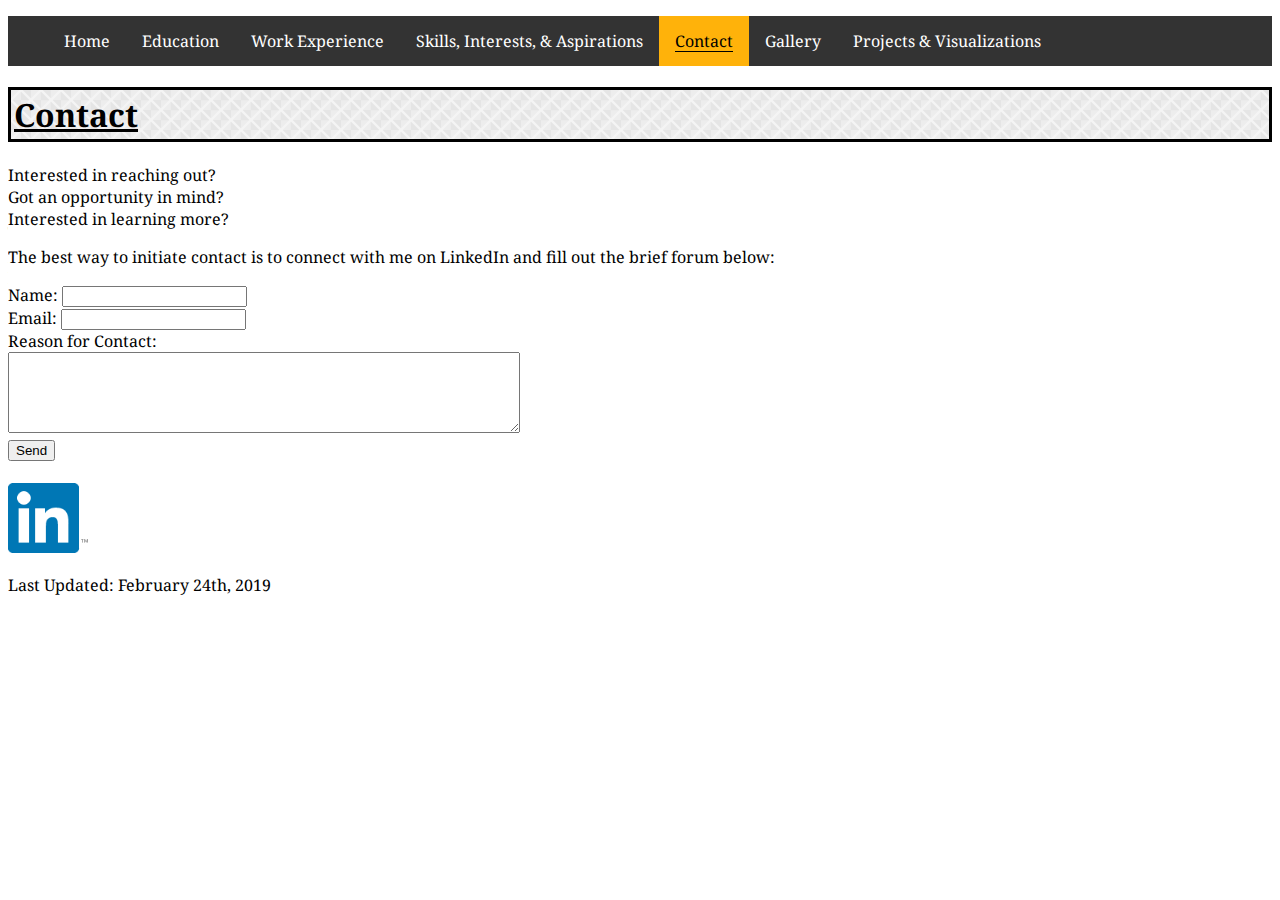
<file: p5_contact.html>
<!DOCTYPE html>
<html lang="en">
<head>
    <meta charset="UTF-8">
    <meta name="viewport" content="width=device-width, initial-scale=1.0">
    <meta http-equiv="X-UA-Compatible" content="ie=edge">
    <!-- The self-made style sheet import -->
    <link rel="stylesheet" type="text/css" href="css/stylish.css">
    <link rel="shortcut icon" href="images/favicon.png" type="image/x-icon">
    <!-- The Google Fonts import for Noto Serif -->
    <link href='https://fonts.googleapis.com/css?family=Noto%20Serif' rel='stylesheet'>
    <style>
    body {
        font-family: 'Noto Serif';font-size: 16px;
    }
    </style>
    <title>Contact</title>
</head>
<body>
    <header>
        <nav>
            <a class="skip-to-cont" href=#content>Skip to Content</a>
            <ul>
                <li><a href="index.html">Home</a></li>
                <li><a href="p2_education.html">Education</a></li>
                <li><a href="p3_employment.html">Work Experience</a></li>
                <li><a href="p4_skills.html">Skills, Interests, & Aspirations</a></li>
                <li><a href="p5_contact.html" class="current">Contact</a></li>
                <li><a href="p6_gallery.html">Gallery</a></li>
                <li><a href="p7_projects.html">Projects & Visualizations</a></li>
            </ul>
        </nav>
        <h1 class="header-title">Contact</h1>
    </header>

    <main id="content">
        <!-- downloading for now but maybe just link it in externally? -->
        <!-- "https://farm8.staticflickr.com/7405/14007916498_4906e62ab9.jpg"-->

        <!-- note to self, alt="" okay as the img doesn't convey meaning not found elsewhere,
            but intentionality of lacking the alt text is clear -->
        <p>Interested in reaching out?<br>Got an opportunity in mind?<br>Interested in learning more?</p>

        <p>The best way to initiate contact is to connect with me on LinkedIn and fill out the brief forum below:</p>
        <form action="https://formspree.io/mcshaned@umich.edu" method="POST">
            <label>Name: <input type="text" name="name"></label><br>
            <label>Email: <input type="email" name="_replyto"></label><br>
            <label>Reason for Contact:<br>
                <textarea name="purpose" id="contact-forum-purpose" cols="50" rows="5" wrap="hard"></textarea>
            </label><br>
            <label><input type="submit" value="Send"></label><br>
        </form>

        <br>

        <div id="contact-icon-row">
        <a href="https://www.linkedin.com/in/mccoy-doherty-823342157/">
            <img src="images/LinkedIn.png" alt="Linked-In Link" height="70" width="80">
        </a>
        </div>        
    </main>
    <footer>
        <p>Last Updated: February 24th, 2019</p>
    </footer>
</body>
</html>
</file>
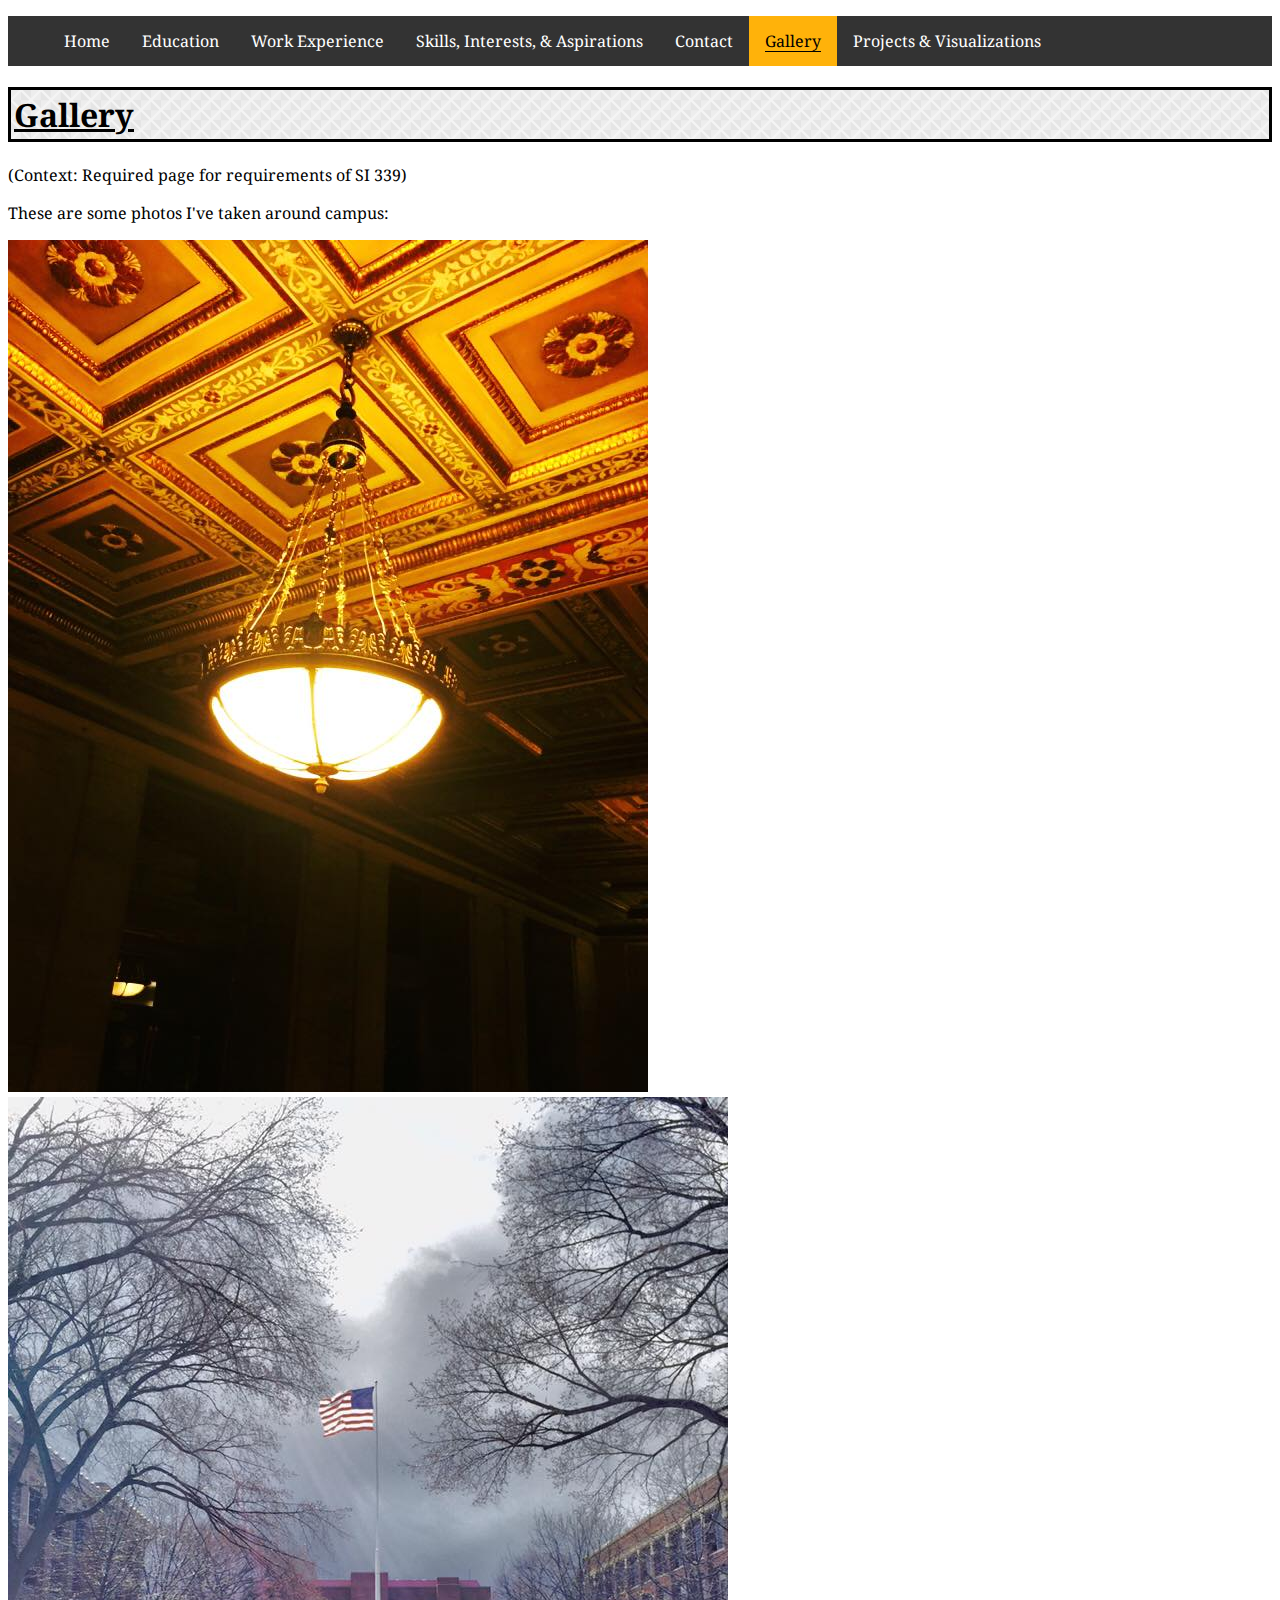
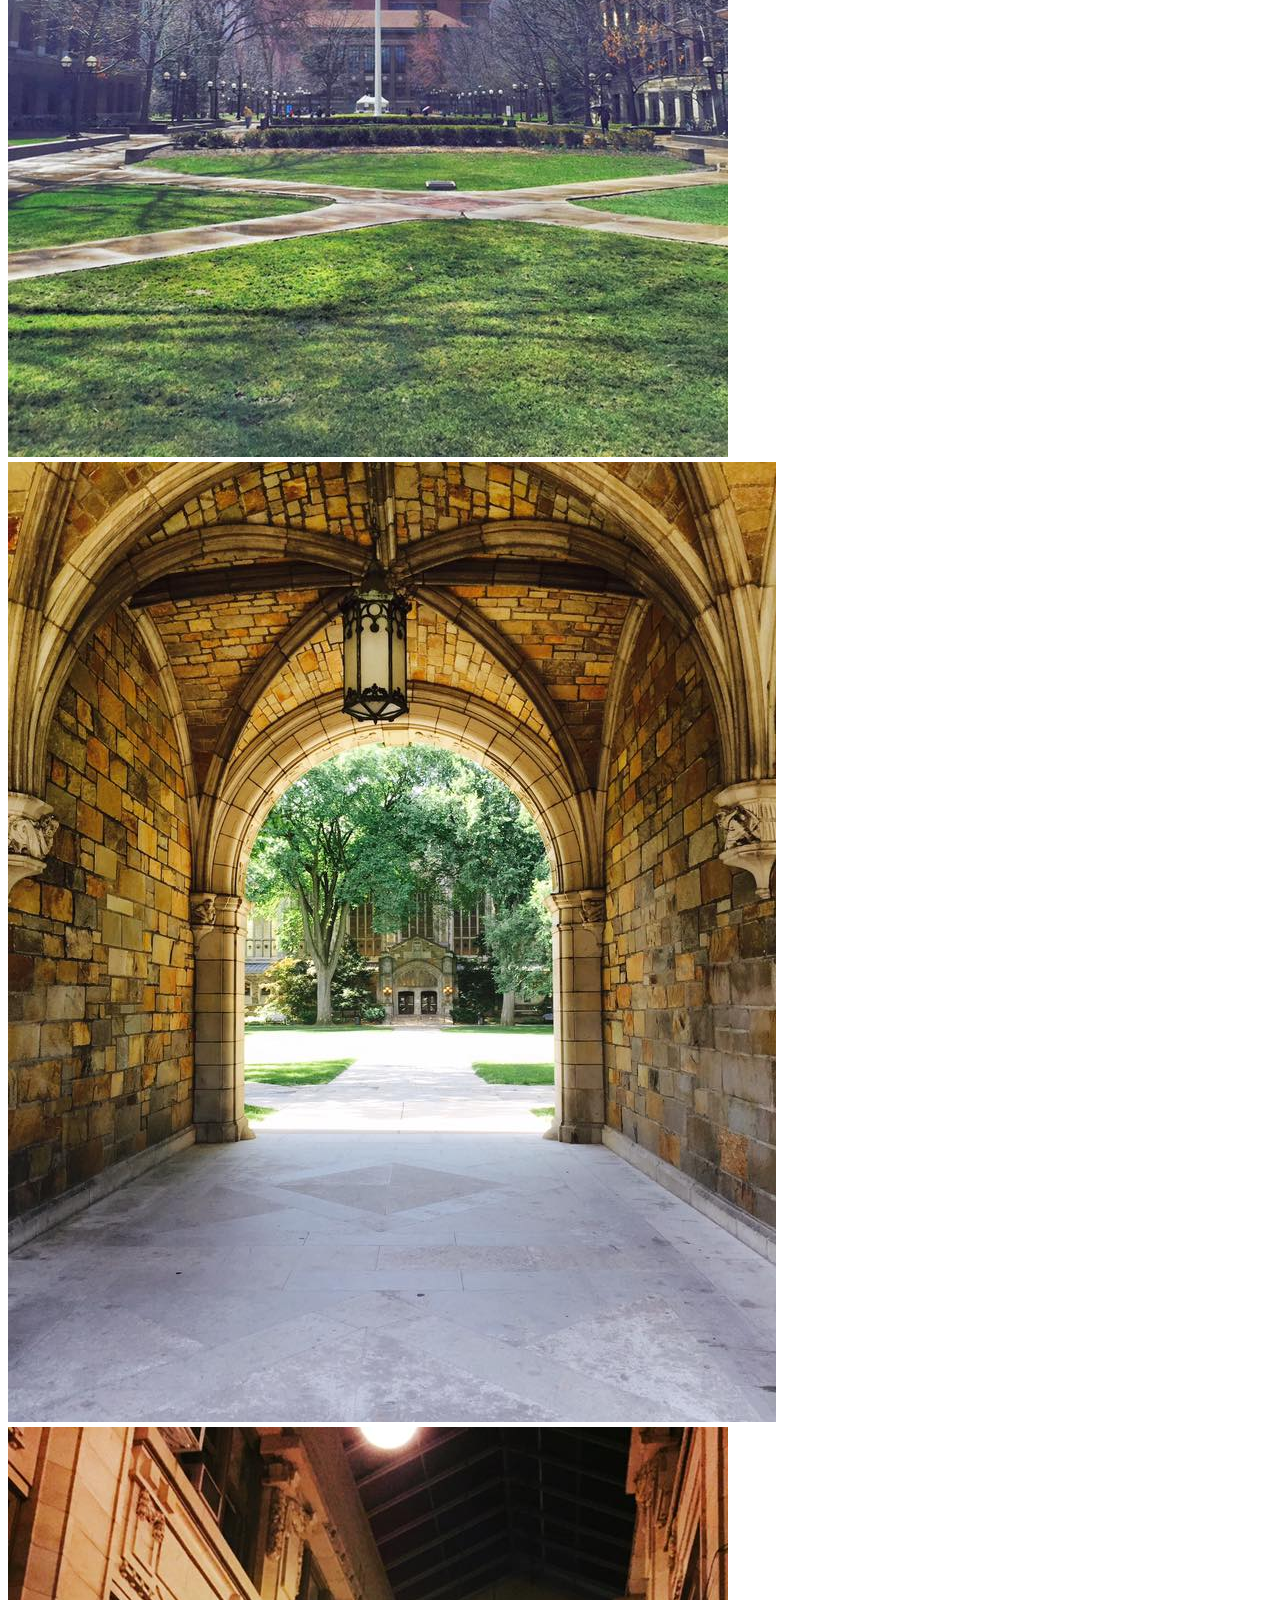
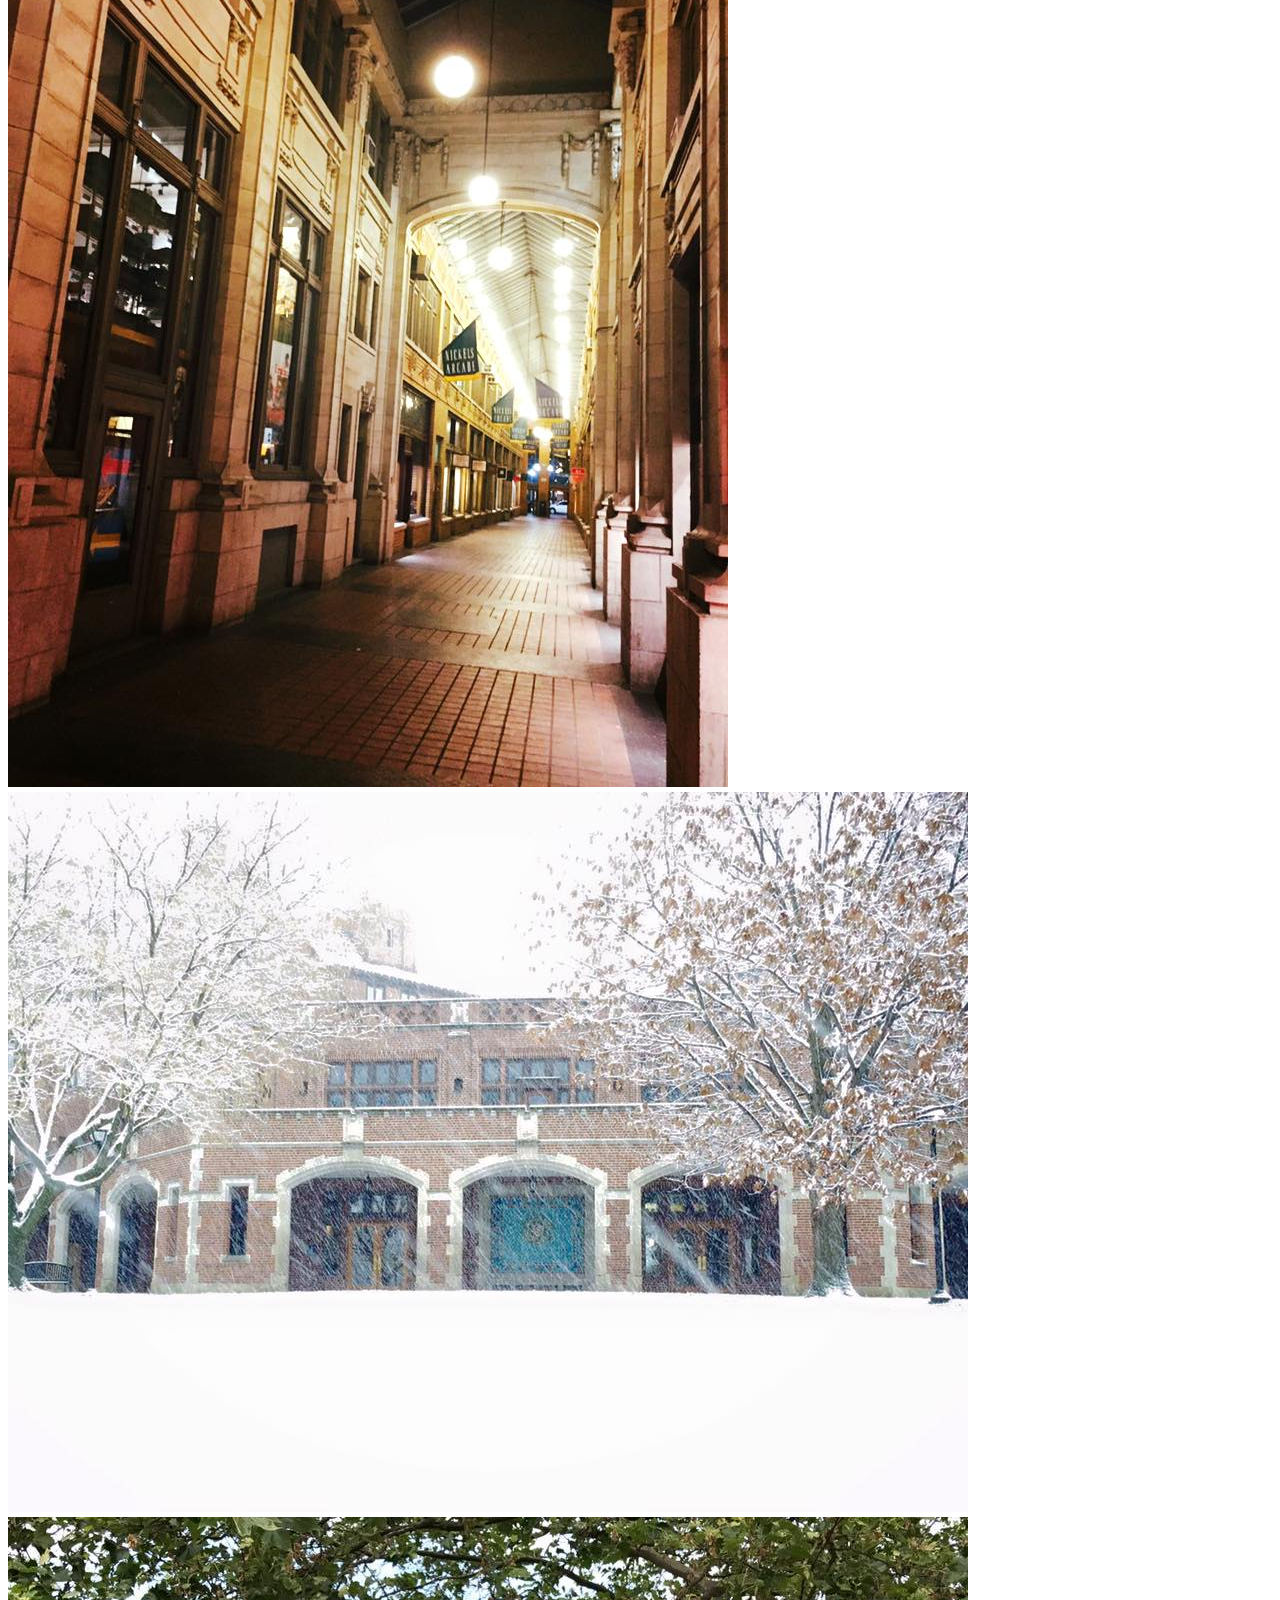
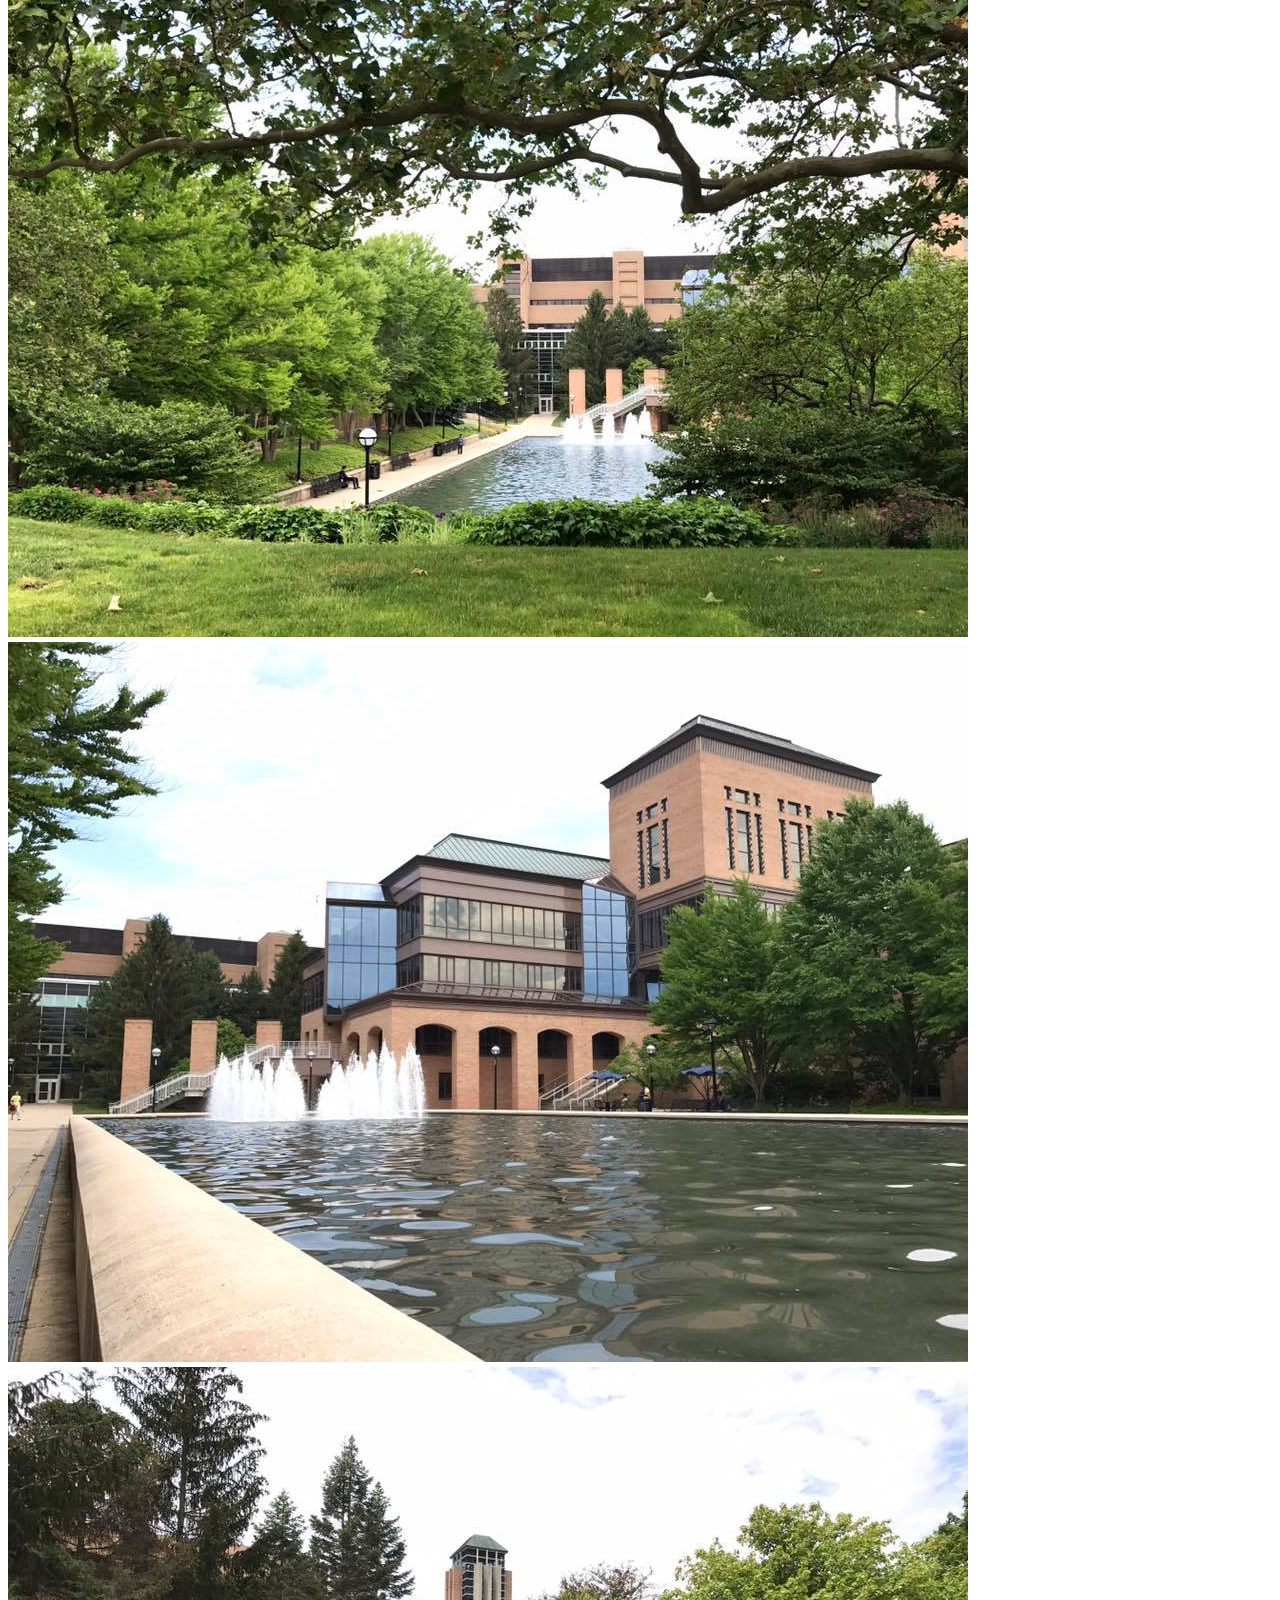
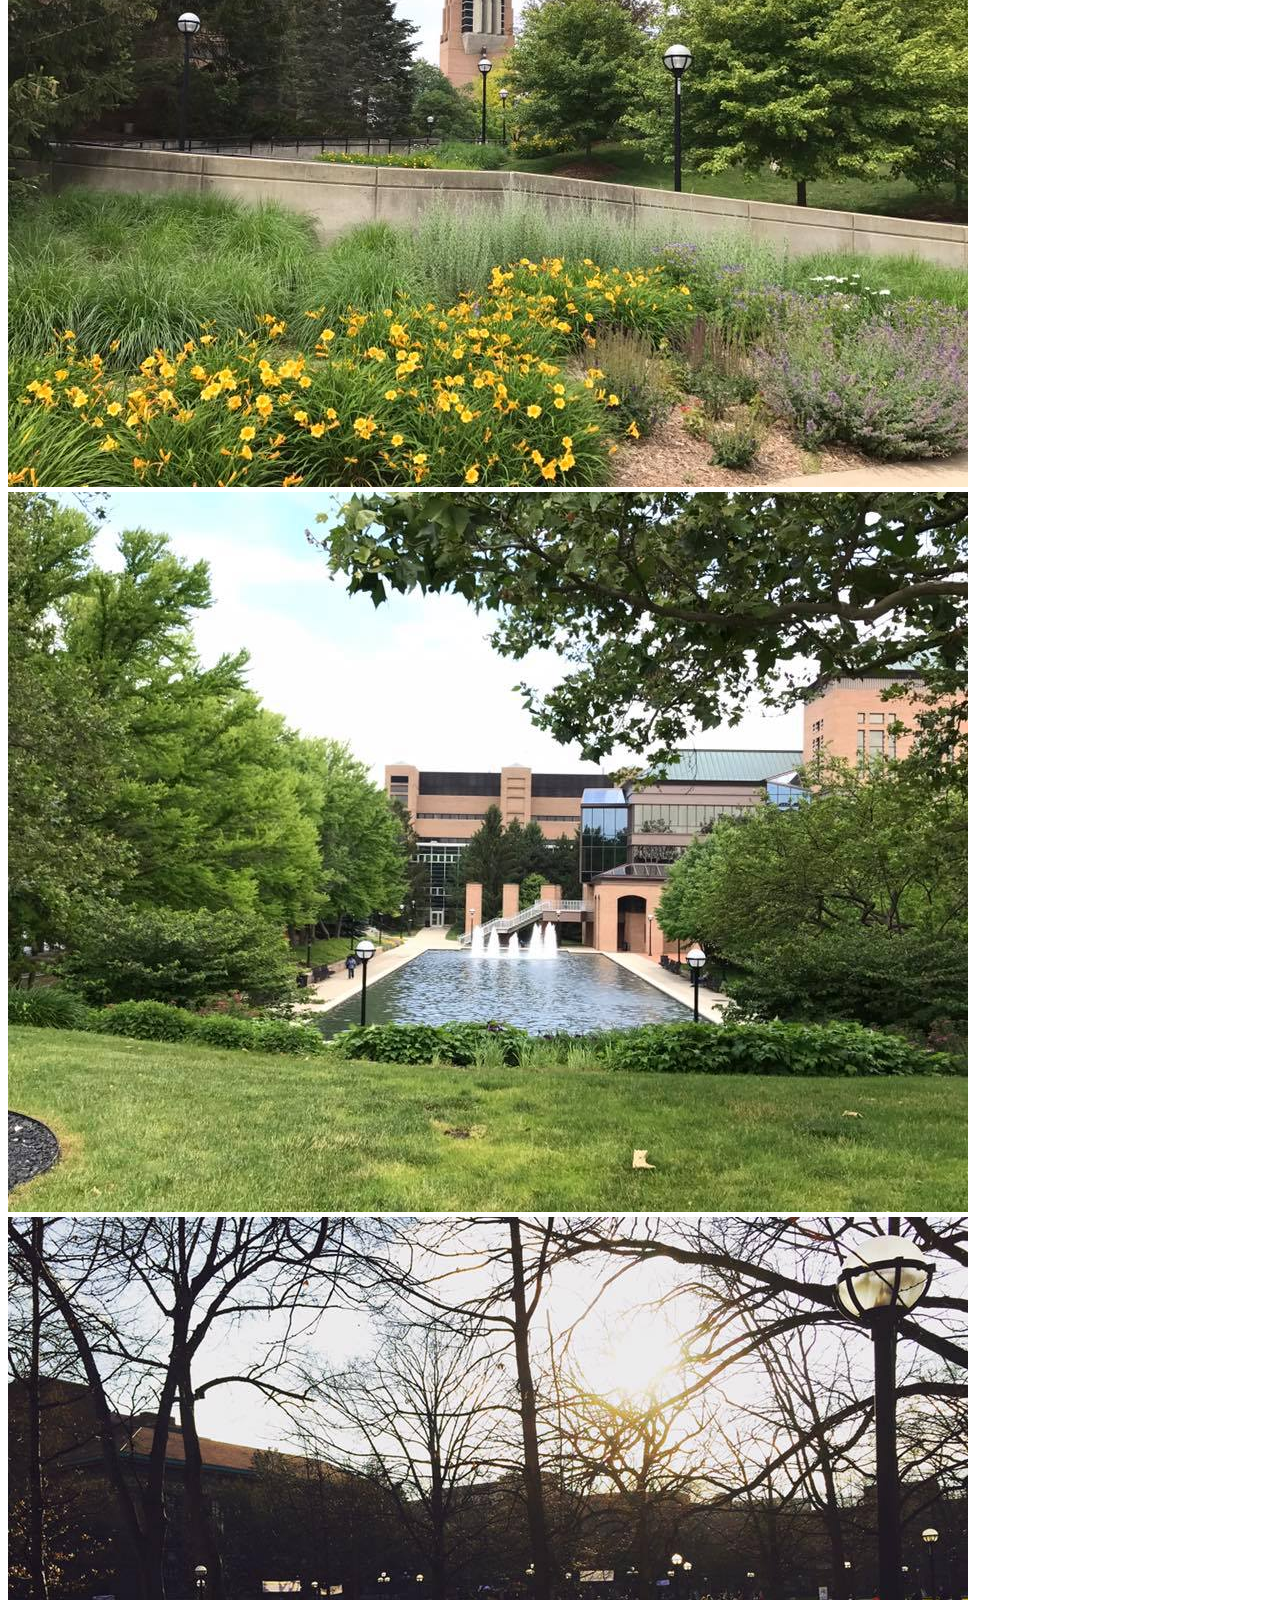
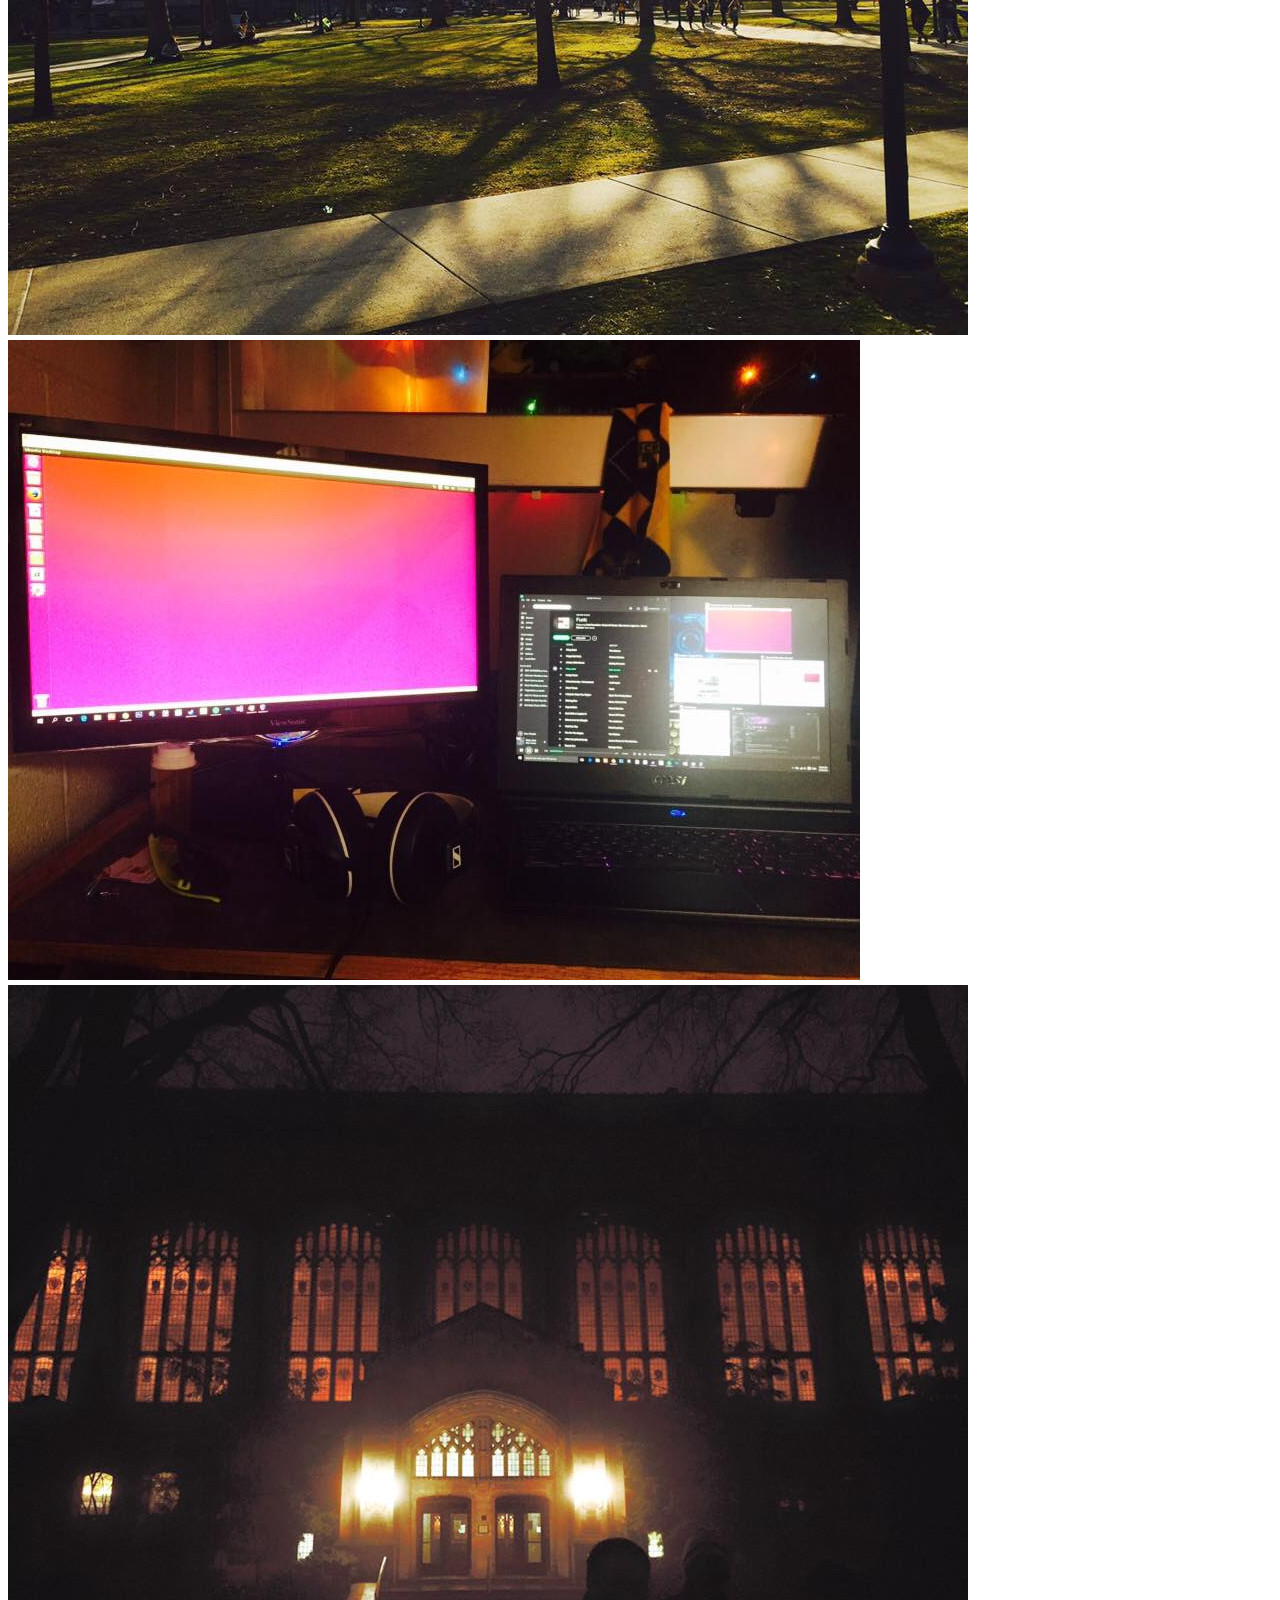
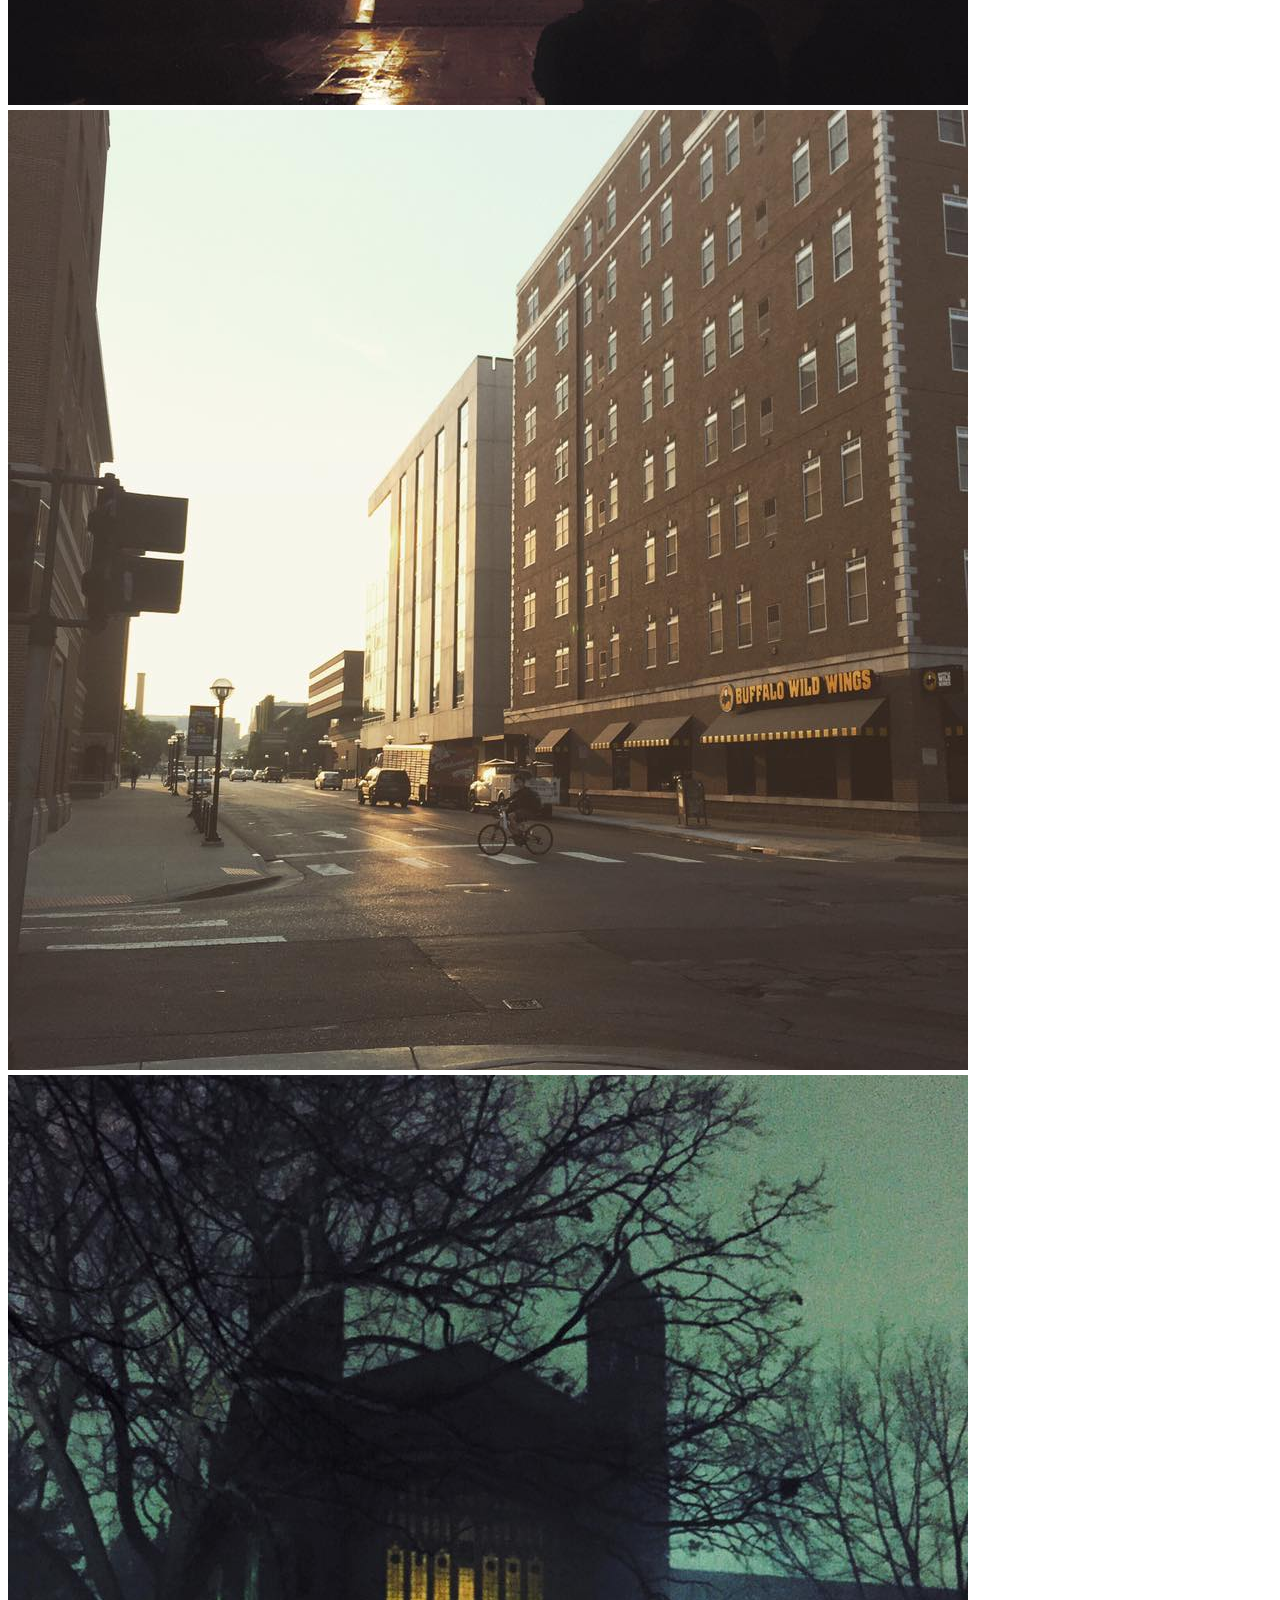
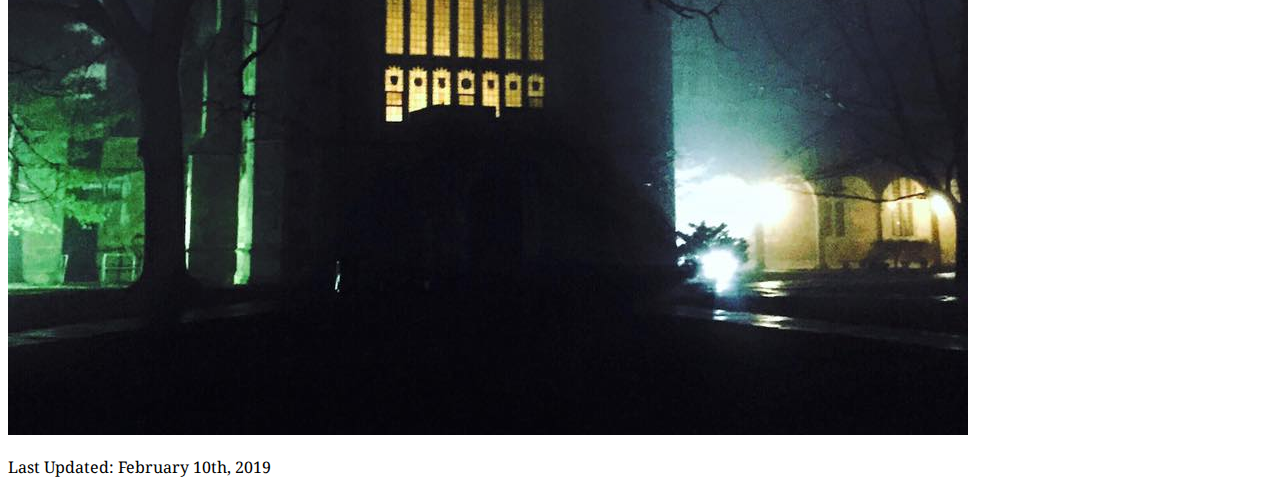
<file: p6_gallery.html>
<!DOCTYPE html>
<html lang="en">
<head>
    <meta charset="UTF-8">
    <meta name="viewport" content="width=device-width, initial-scale=1.0">
    <meta http-equiv="X-UA-Compatible" content="ie=edge">
    <!-- The self-made style sheet import -->
    <link rel="stylesheet" type="text/css" href="css/stylish.css">
    <link rel="shortcut icon" href="images/favicon.png" type="image/x-icon">
    <!-- The Google Fonts import for Noto Serif -->
    <link href='https://fonts.googleapis.com/css?family=Noto%20Serif' rel='stylesheet'>
    <style>
    body {
        font-family: 'Noto Serif';font-size: 16px;
    }
    </style>
    <title>Gallery</title>
</head>
<body>
    <!-- Remove page after 339 -->
    <header>
        <nav>
            <a class="skip-to-cont" href=#content>Skip to Content</a>
            <ul>
                <li><a href="index.html">Home</a></li>
                <li><a href="p2_education.html">Education</a></li>
                <li><a href="p3_employment.html">Work Experience</a></li>
                <li><a href="p4_skills.html">Skills, Interests, & Aspirations</a></li>
                <li><a href="p5_contact.html">Contact</a></li>
                <li><a href="p6_gallery.html" class="current">Gallery</a></li>
                <li><a href="p7_projects.html">Projects & Visualizations</a></li>
            </ul>
        </nav>
        <h1 class="header-title">Gallery</h1>
    </header>

    <main id="content">
        <p>(Context: Required page for requirements of SI 339)</p>
        <p>These are some photos I've taken around campus:</p>

        <!-- Yikes these looked better when I was trying to pass 35% in as h+w parameters -->
        <!-- Leave for now because it works with WC3's validator but change later -->
        <div class="grid-container">
        <img src="images/gallery/angell_hall_contrast.jpg"
        alt = "Angel Hall Cieling Lamp">
        <img src="images/gallery/campus_mar_2016_1.jpg"
        alt = "Diag - March 2016">
        <img src="images/gallery/law_quad_hall.jpg"
        alt = "Law Quadrangle - External - Daytime">
        <img src="images/gallery/nickels_arcade.jpg" 
        alt = "Nickel's Arcade">
        <img src="images/gallery/stockwell_2015.jpg" 
        alt = "Stockwell - Exterior During Snow Storm">


        <img src="images/gallery/summer_1.jpg" 
        alt = "North Campus - Summer">
        <img src="images/gallery/summer_2.jpg"
        alt = "North Campus - Summer">
        <img src="images/gallery/summer_3.jpg"
        alt = "North Campus - Summer">
        
        <img src="images/gallery/summer_4.jpg" 
        alt = "North Campus - Summer">
        <img src="images/gallery/sunfall_am_diag.jpg" 
        alt = "Sunfall on the Diag">

        <img src="images/gallery/tech_aesthetic.jpg" 
        alt = "Work Station">
        <img src="images/gallery/law_quad_night_external_2.jpg"
        alt = "Law Quadrangle - External - Nighttime - 2">
        <img src="images/gallery/summer_fade.jpg" 
        alt = "Faded Summer Morning Scene">
        <img src="images/gallery/law_quad_night_external.jpg" 
        alt = "Law Quadrangle - External - Nighttime - 1">
        </div>
    </main>
    <footer>
        <p>Last Updated: February 10th, 2019</p>
    </footer>
</body>
</html>
</file>
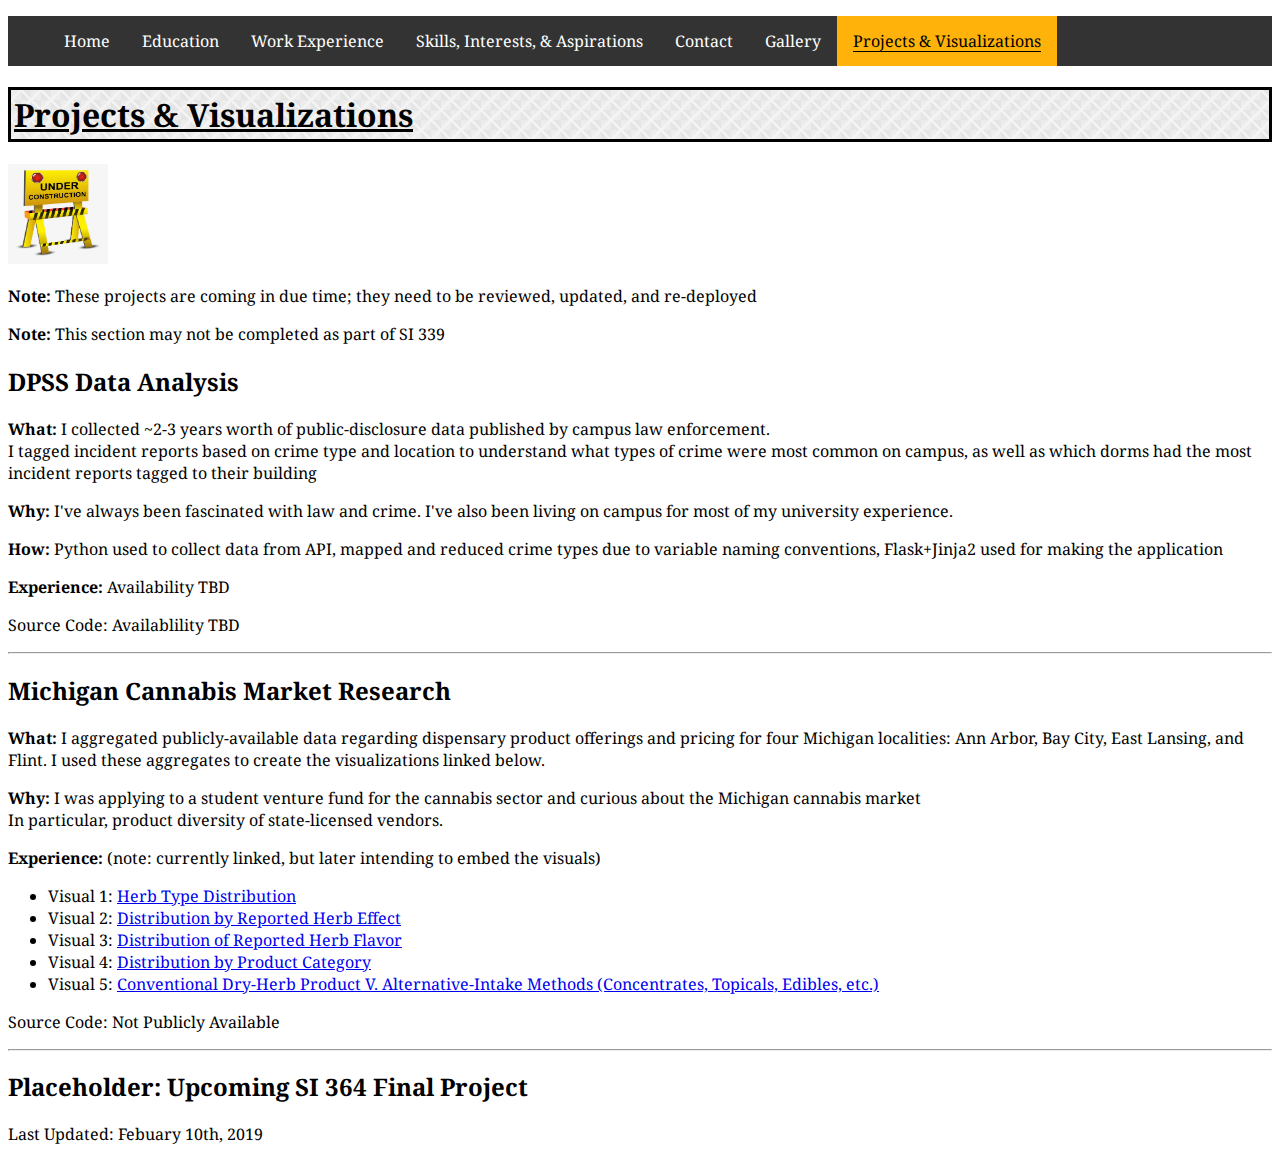
<file: p7_projects.html>
<!DOCTYPE html>
<html lang="en">
<head>
    <meta charset="UTF-8">
    <meta name="viewport" content="width=device-width, initial-scale=1.0">
    <meta http-equiv="X-UA-Compatible" content="ie=edge">
    <!-- The self-made style sheet import -->
    <link rel="stylesheet" type="text/css" href="css/stylish.css">
    <link rel="shortcut icon" href="images/favicon.png" type="image/x-icon">
    <!-- The Google Fonts import for Noto Serif -->
    <link href='https://fonts.googleapis.com/css?family=Noto%20Serif' rel='stylesheet'>
    <style>
    body {
        font-family: 'Noto Serif';font-size: 16px;
    }
    </style>
    <title>Projects & Visualizations</title>
</head>
<body>
    <!-- This is sorta an extra page that may or may not get finished during 339+364 -->
    <!-- Need to dig up the DPSS project, refactor code to be more efficient, reupload, then link / embed it -->
    <!-- The SI 330 stuff- the code isn't going to likely be made available, but maybe embed the visualizations 
    when how that works is more apparent -->

    <header>
        <nav>
            <a class="skip-to-cont" href=#content>Skip to Content</a>
            <ul>
                <li><a href="index.html">Home</a></li>
                <li><a href="p2_education.html">Education</a></li>
                <li><a href="p3_employment.html">Work Experience</a></li>
                <li><a href="p4_skills.html">Skills, Interests, & Aspirations</a></li>
                <li><a href="p5_contact.html">Contact</a></li>
                <li><a href="p6_gallery.html">Gallery</a></li>
                <li><a href="p7_projects.html" class="current">Projects & Visualizations</a></li>
            </ul>
        </nav>
    <h1 class="header-title">Projects & Visualizations</h1>
    <img src="images/under_construction.jpg" height="100" width="100" alt="Under Construction">
    </header>

    <main id="content">
    <p><b>Note:</b> These projects are coming in due time; they need to be reviewed, updated, and re-deployed</p>
    <p><b>Note:</b> This section may not be completed as part of SI 339</p>

    <div class="project-entry">
    <h2>DPSS Data Analysis</h2>
    <p>
        <b>What:</b> I collected ~2-3 years worth of public-disclosure data published by campus law enforcement.<br>
        I tagged incident reports based on crime type and location to understand what types of crime were most common on campus,
        as well as which dorms had the most incident reports tagged to their building
    </p>
    <p><b>Why:</b> I've always been fascinated with law and crime. I've also been living on campus for most of my university experience.</p>
    <p><b>
        How:</b> Python used to collect data from API, mapped and reduced crime types due to variable naming conventions,
        Flask+Jinja2 used for making the application
    </p>
    <p><b>Experience:</b> Availability TBD</p>
    <p>Source Code: Availablility TBD</p>
    </div>

    <hr>

    <div class="project-entry">
    <h2>Michigan Cannabis Market Research</h2>
    <p>
        <b>What:</b> I aggregated publicly-available data regarding dispensary product offerings and pricing for four Michigan localities:
        Ann Arbor, Bay City, East Lansing, and Flint. I used these aggregates to create the visualizations linked below.
    </p>
    <p><b>Why:</b> I was applying to a student venture fund for the cannabis sector and curious about the Michigan cannabis market<br>
    In particular, product diversity of state-licensed vendors.</p>
    <p><b>Experience:</b> (note: currently linked, but later intending to embed the visuals)</p>
    <ul>
        <li>Visual 1: <a href="https://plot.ly/~mcshaned/12/herb-type-distribution-by-city/#/">
            Herb Type Distribution</a></li>
        <li>Visual 2: <a href="https://plot.ly/~mcshaned/8/herb-effect-distribution-by-city/">
            Distribution by Reported Herb Effect</a></li>
        <li>Visual 3: <a href="https://plot.ly/~mcshaned/14/herb-flavor-distribution-by-city/">
            Distribution of Reported Herb Flavor</a></li>
        <li>Visual 4: <a href="https://plot.ly/~mcshaned/16/inventory-distribution-by-product-type/#/">
            Distribution by Product Category</a></li>
        <li>Visual 5: <a href="https://plot.ly/~mcshaned/18/traditional-herb-vs-alternative-cannabis-products/#/">
            Conventional Dry-Herb Product V. Alternative-Intake Methods (Concentrates, Topicals, Edibles, etc.)</a></li>
    </ul>
    <p>Source Code: Not Publicly Available</p>
    </div>

    <hr>

    <div class="project-entry">
    <h2>Placeholder: Upcoming SI 364 Final Project</h2>
    </div>

    </main>

<footer>
    <p>Last Updated: Febuary 10th, 2019</p>
</footer>
</body>
</html>
</file>
<file: css/stylish.css>
/*========== Nav Bar ==========*/
nav ul {
    list-style-type: none;
    overflow: scroll;
	background-color: rgb(51,51,51);
}
  
nav li {
    /* Anchoring side on-screen */
    float: left;
    margin: 0px;
    padding: 0px;
}
  
nav li a {
    display: block;
    color: rgb(255,255,255);
    text-align: center;
    padding: 14px 16px;
    /*removes link underline*/
    text-decoration: none;
}
  
nav li a:hover {
    background-color: rgb(0,0,0);
}

nav li a:focus {
    background-color: rgb(0,0,0);
}

nav li a:focus.current {
    color: rgb(255,255,255)
}

nav li a.current {
    background: rgb(255, 178, 10);
    color: rgb(0, 0, 0);
    text-decoration: underline;
    /* slightly-increases distance between text and underline */
    /* aesthetically-preferrable but not very well-supported on mobile browsers */
    text-underline-position: under;
}

header h1{
    color: rgb(0,0,0);
    border-style: solid;
    display: block;
    padding: 3px;
    text-decoration: underline;
}

/* See NCSU link in ReadMe regarding implementation */
a.skip-to-cont {
    left:-999px;
    position: absolute;
    top: auto;
    width: 1px;
    height: 1px;
    overflow:hidden;
    color: rgb(255,0,0);
}

a.skip-to-cont:focus, a.skip-to-cont:active{
    left: auto;
    top: auto;
    width: auto;
    height: auto;
    overflow: auto;
    background-color: rgb(0,0,0);
    padding: 5px;
}
/*==================================================*/

/*========== P2 / Education Code ==========*/
.collegiate-entry{
    border-style: solid;
    border-width: 2px;
    margin: 2px;
}

.collegiate-entry p{
    margin: 3px;
    padding: 1px;
}

.collegiate-entry h3{
    margin: 5px;
    padding: 3px;
}
/*==================================================*/

/*========== P3 / Employment Code ==========*/
/* Specifically for the staff photos on the employment page */
.flex-container-staff-photos{
    display: flex;
    grid-template-columns: auto;
    grid-gap: 2px;
}
.flex-container-staff-photos img{
    height: 50%;
    width: 50%;
    object-fit: contain;
}

.flex-container-current-employment {
    display: flex;
    flex-direction: column;
    justify-content: center;
}

/* for employment page */
.job-panel {
    /*background-color: rgb(221,224,223);*/
    /*background-color: #2C75FF;*/
    background-color: rgb(255,255,255);
    border-style: solid;
    border-width: 3px;
    padding-left: 10px;
    padding-right: 10px;
    margin: 5px;
}

#go-blue-stretch-banner {
    width: 100%;
    height: auto;
}

#academic-plots img{
    display: inline-block;
}

.collegiate-entry iframe{
    width: 100%;
    height: 400px;
}
/*==================================================*/

/*========== P4 / Skills Code ==========*/

/*  Note - this is actually assigned for just the photo at the bottom.
    on one hand, reformatting is a good idea, but removing the photo for other icons likely better
    as an end-goal anyway */
.grid-container-skills{
    display: grid;
    grid-template-columns: auto;
    grid-gap: 2px;
}
.grid-container-skills img{
    width:50%;
    height: auto;
}

.p4-pane {
    border-color: #000000;
    border-style: solid;
    border-width: 2px;
    margin: 4px;
    padding-left: 10px;
}

.p4-pane h2 {
    padding: 0px;
    padding-top: 8px;
    padding-left: 5px;
    margin: 0px;
}

.p4-pane ul {
    padding-left: 40px;
    padding-top: 0px;
    margin-left: 2px;
    margin-top: 10px;
}
/*==================================================*/

/*========== P6 / Gallery Code - Ft. Responsive ==========*/
@media only screen and (min-width: 1000px){
    .grid-container-gallery{
        display: grid;
        grid-template-columns: auto auto auto auto;
        grid-gap: 2px;
    }
    .grid-container-gallery img {
        width:100%;
        height: auto;
    }
}

@media only screen and (max-width: 999px){
    .grid-container-gallery{
        display: grid;
        grid-template-columns: auto auto auto;
        grid-gap: 2px;
    }
    .grid-container-gallery img {
        width:100%;
        height: auto;
    }
}

@media only screen and (max-width: 600px){
    .grid-container-gallery{
        display: grid;
        grid-template-columns: auto auto;
        grid-gap: 2px;
    }
    .grid-container-gallery img {
        width:100%;
        height: auto;
    }
}
/*==================================================*/

/* Font Awesome */
.fas {
    background-color: #ffcb05;
    padding: 2px;
    border-style: solid;
}

.header-title {
    background-image: url("../images/backgrounds/stonehaven.png");
}

#contact-forum-purpose{
    width: 40%;
    height: auto;
}
</file>
